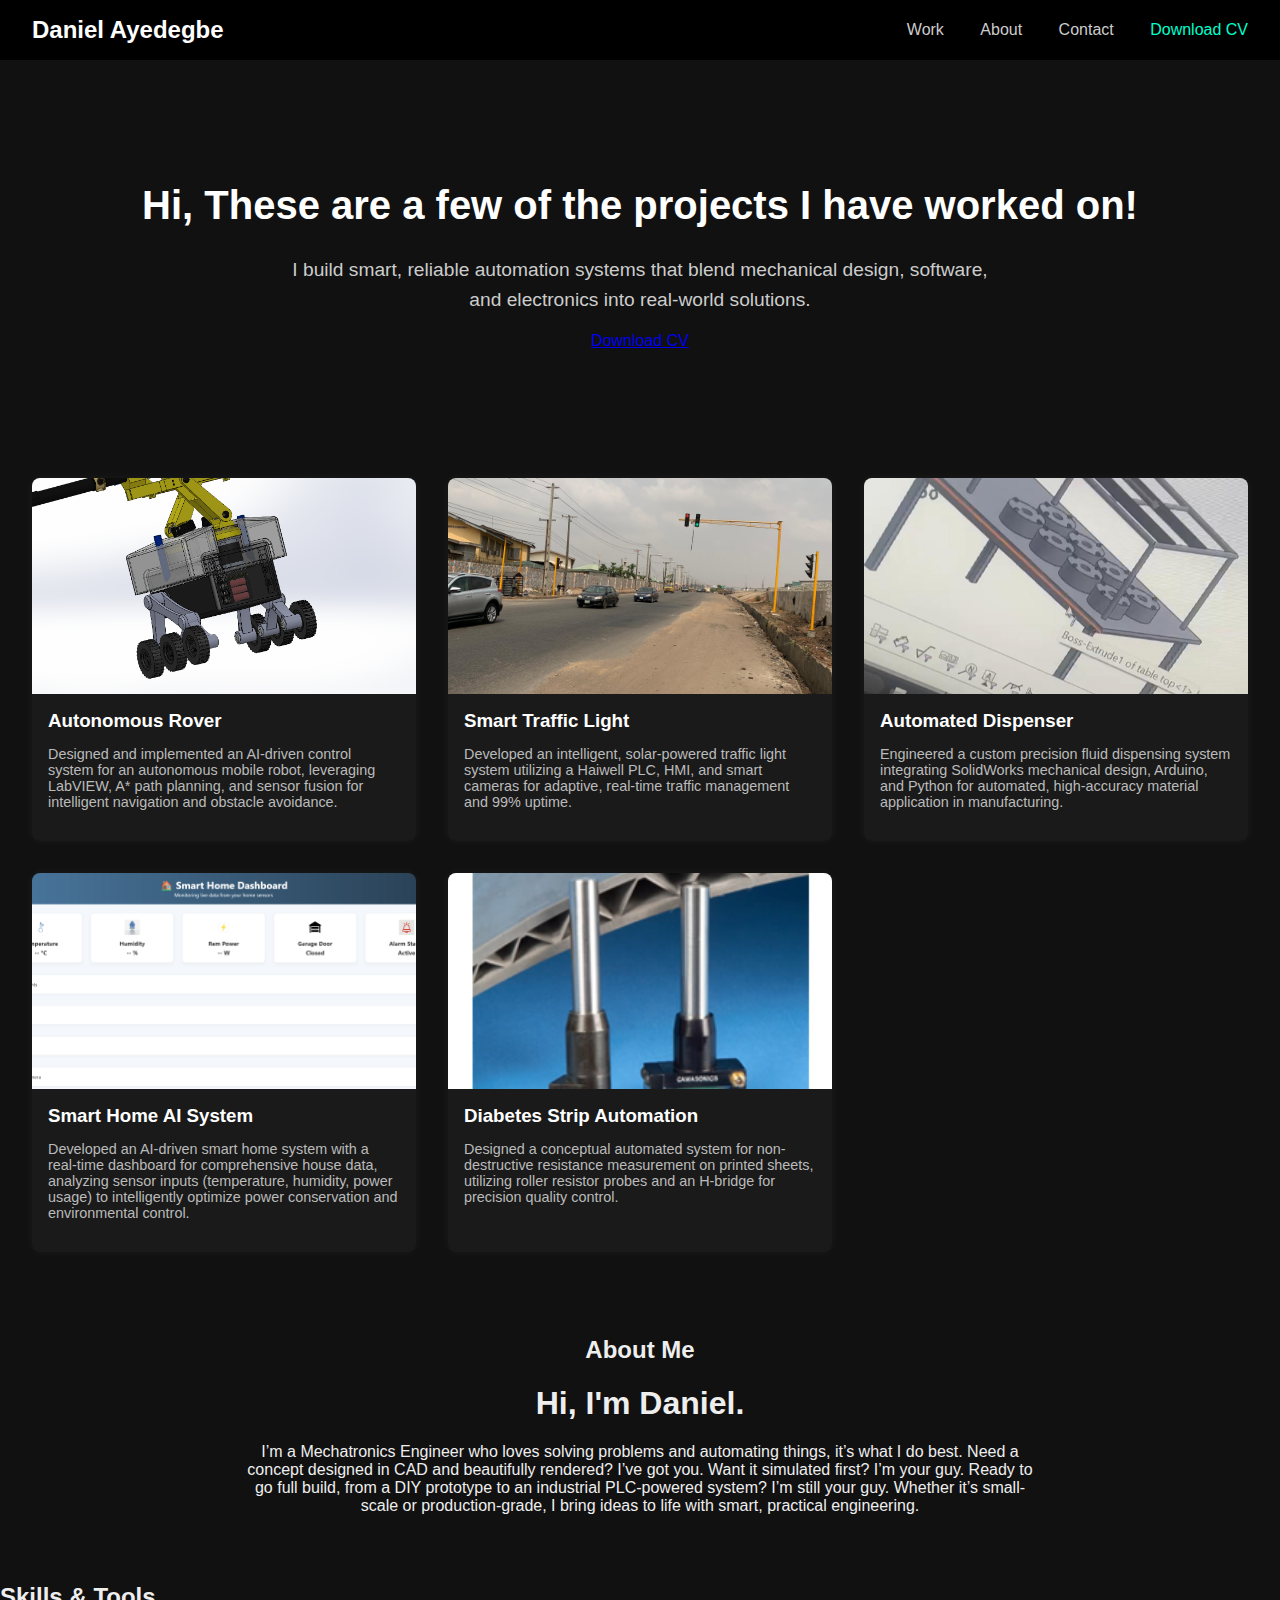
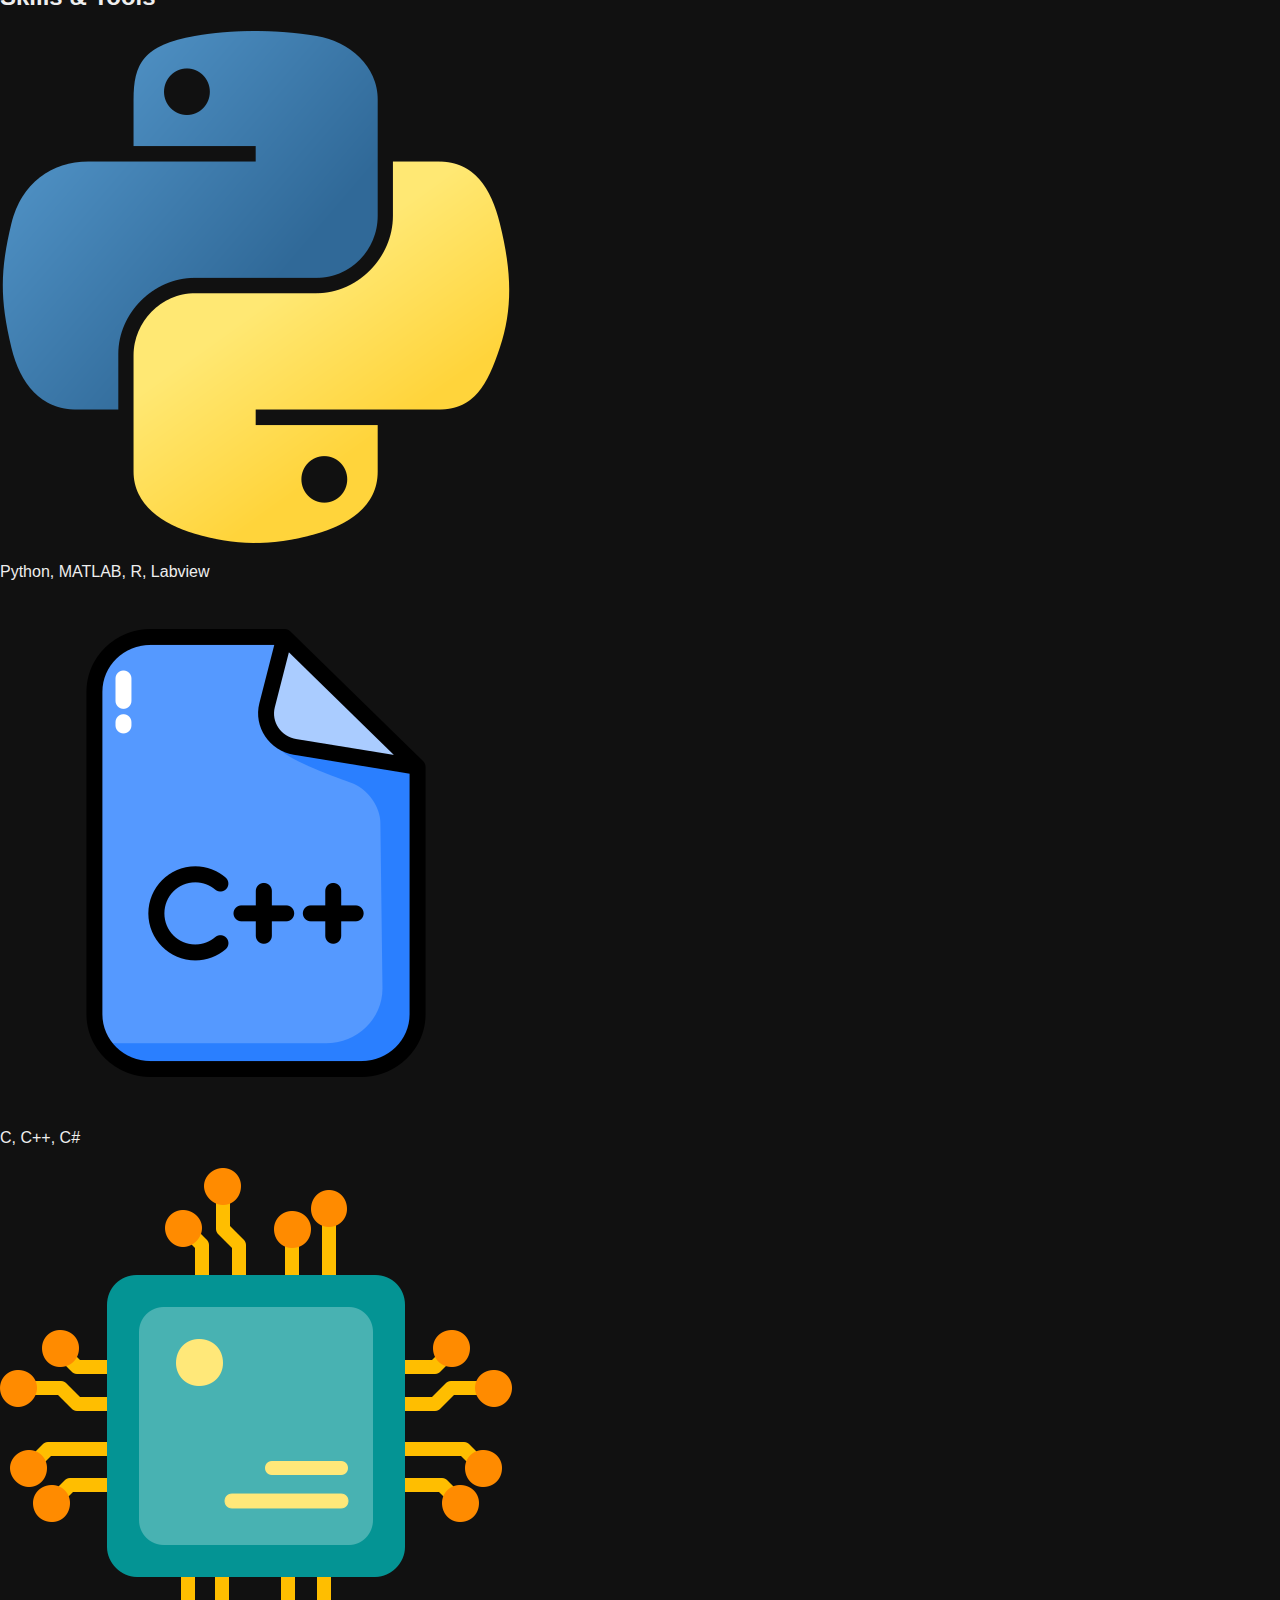
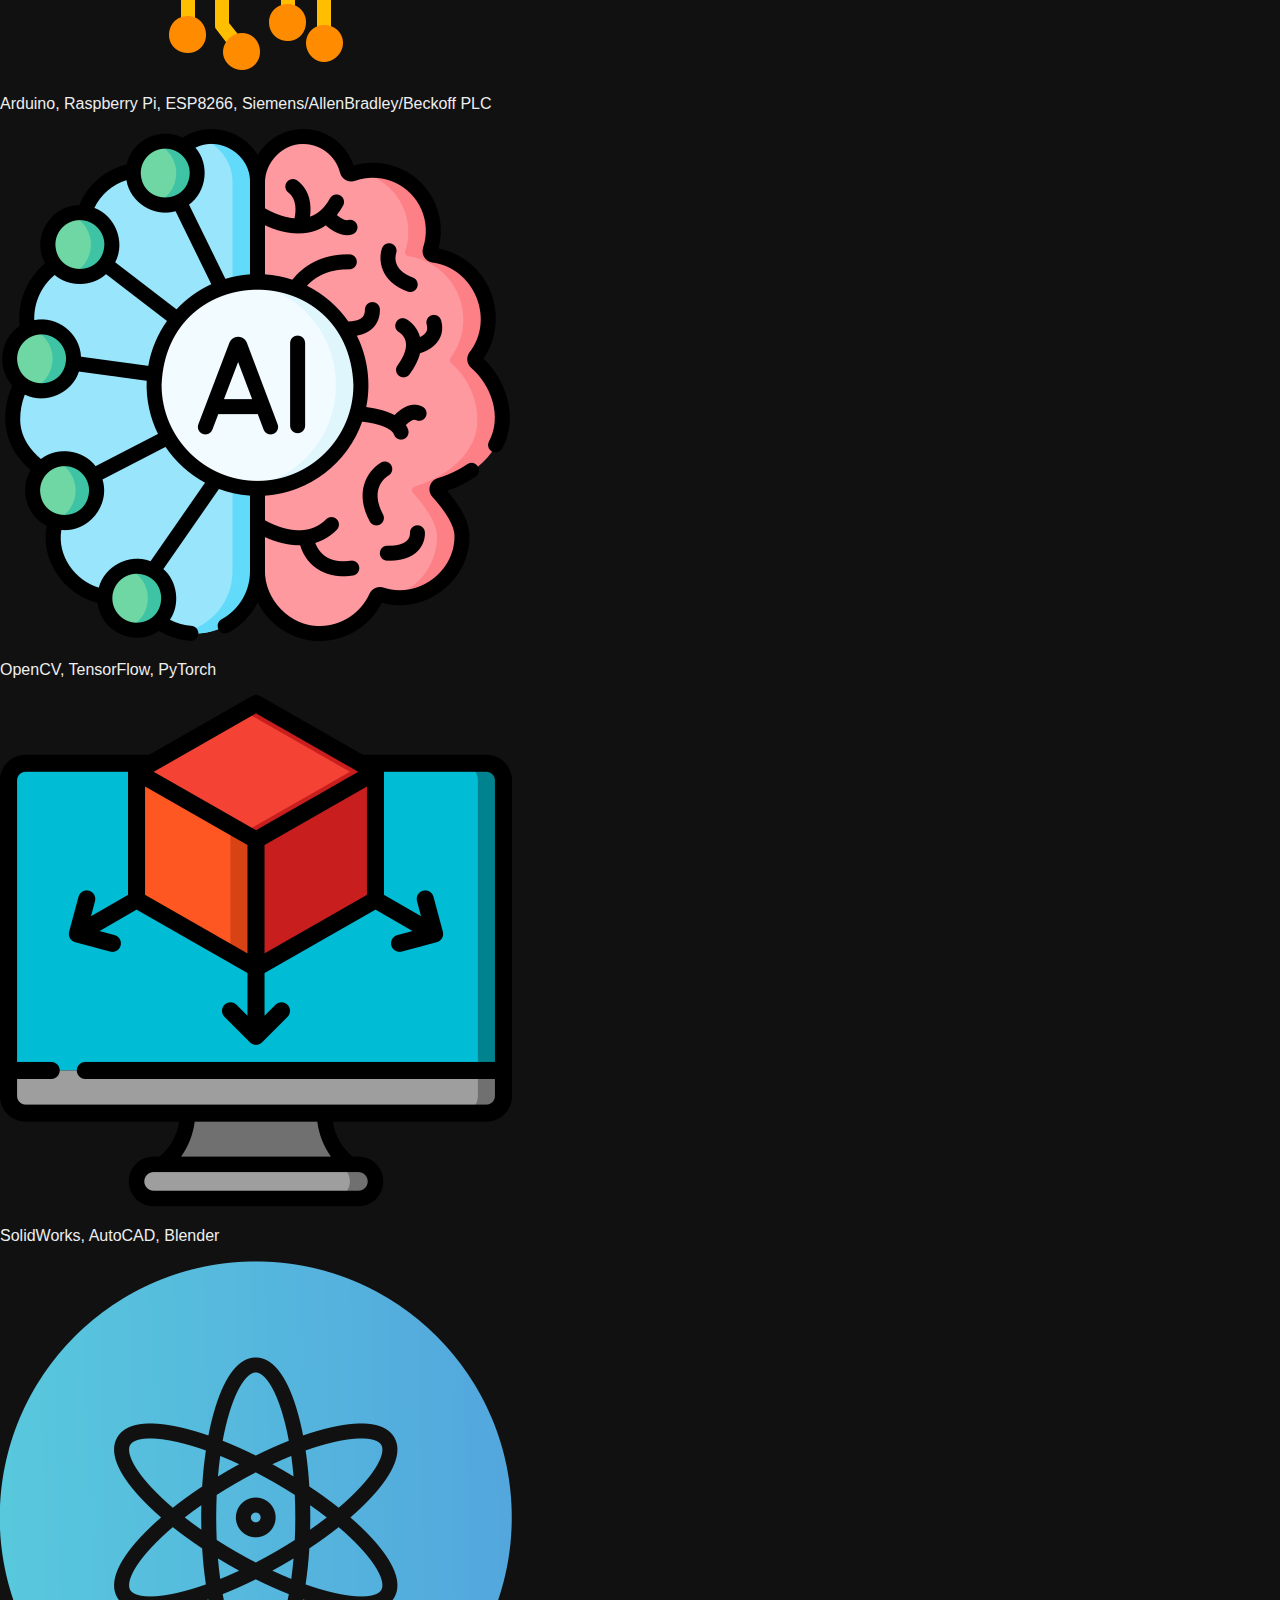
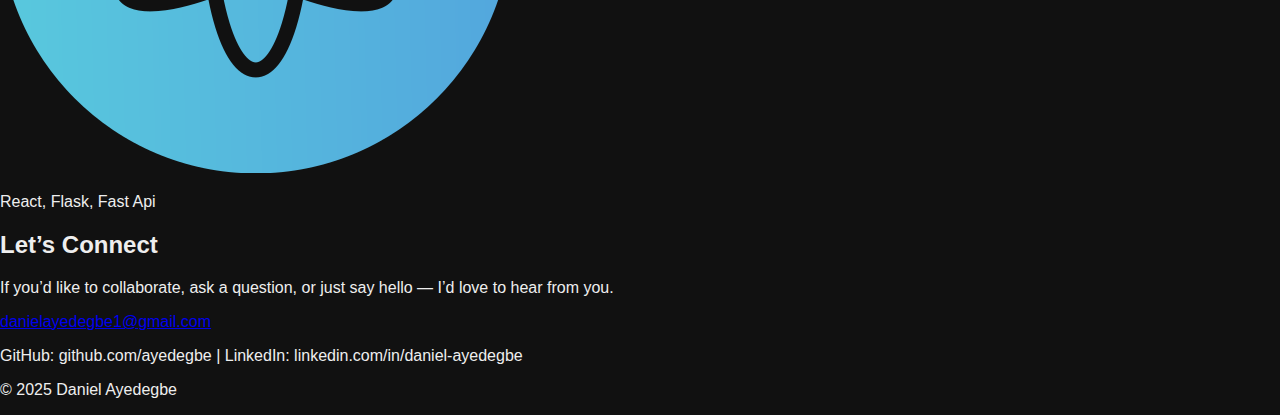
<file: indexxx.html>
<!DOCTYPE html>
<html lang="en">
<head>
  <meta charset="UTF-8" />
  <meta name="viewport" content="width=device-width, initial-scale=1.0"/>
  <title>Daniel Ayedegbe | Portfolio</title>
  <link rel="stylesheet" href="style.css" />
</head>
<body>

<header>
  <h2 class="logo">Daniel Ayedegbe</h2>
  <nav>
    <a href="#work">Work</a>
    <a href="#about">About</a>
    <a href="#contact">Contact</a>
    <a href="https://drive.google.com/file/d/14Db_Tu6IiCirkQp9FCnMZ1tYcPZk0lxu/view?usp=drive_link" download style="color: #00ffcc;">Download CV</a>
  </nav>
</header>

<section class="hero">
  <h1>Hi, These are a few of the projects I have worked on!</h1>
  <p>
    I build smart, reliable automation systems that blend mechanical design, software, and electronics into real-world solutions.
  </p>
  <a href="https://drive.google.com/file/d/14Db_Tu6IiCirkQp9FCnMZ1tYcPZk0lxu/view?usp=drive_link" download class="cv-button">Download CV</a>
</section>

<section id="work" class="projects">

  <div class="project">
    <a href="projects/rover.html">
      <img src="static/Rover cad.png" alt="Autonomous Rover">
    </a>
    <div class="project-details">
      <h3>Autonomous Rover</h3>
      <p> Designed and implemented an AI-driven control system for an autonomous mobile robot, leveraging LabVIEW, A* path planning, and sensor fusion for intelligent navigation and obstacle avoidance.
      </p>

    </div>
  </div>

  <div class="project">
    <a href="projects/traffic.html">
      <img src="static/installed lights.jpeg" alt="Smart Traffic Light">
    </a>
    <div class="project-details">
      <h3>Smart Traffic Light</h3>
      <p>Developed an intelligent, solar-powered traffic light system utilizing a Haiwell PLC, HMI, and smart cameras for adaptive, real-time traffic management and 99% uptime.</p>

    </div>
  </div>

  <div class="project">
    <a href="projects/dispenser.html">
      <img src="static/Dispenser setup.jpeg" alt="Fluid Dispenser">
    </a>
    <div class="project-details">
      <h3>Automated Dispenser</h3>
      <p>Engineered a custom precision fluid dispensing system integrating SolidWorks mechanical design, Arduino, and Python for automated, high-accuracy material application in manufacturing.</p>

    </div>
  </div>

  <div class="project">
    <a href="projects/smart-home.html">
      <img src="static/smarthome dashboard.png" alt="Smart Home Automation">
    </a>
    <div class="project-details">
      <h3>Smart Home AI System</h3>
      <p>Developed an AI-driven smart home system with a real-time dashboard for comprehensive house data, analyzing sensor inputs (temperature, humidity, power usage) to intelligently optimize power conservation and environmental control.</p>

    </div>
  </div>

  <div class="project">
    <a href="projects/teststrip.html">
      <img src="static/roller probes.png" alt="Diabetes Test Strip Automation">
    </a>
    <div class="project-details">
      <h3>Diabetes Strip Automation</h3>
      <p>Designed a conceptual automated system for non-destructive resistance measurement on printed sheets, utilizing roller resistor probes and an H-bridge for precision quality control.</p>
    </div>
  </div>

</section>

<section id="about" class="about">
  <h2>About Me</h2>
  <h1>Hi, I'm Daniel.</h1>
  <p>
    I’m a Mechatronics Engineer who loves solving problems and automating things, it’s what I do best.
    Need a concept designed in CAD and beautifully rendered? I’ve got you.
    Want it simulated first? I’m your guy.
    Ready to go full build, from a DIY prototype to an industrial PLC-powered system? I’m still your guy.
    Whether it’s small-scale or production-grade, I bring ideas to life with smart, practical engineering.
  </p>

</section>

<section id="skills" class="skills-section">
  <h2>Skills & Tools</h2>
  <div class="skills-grid">

    <div class="skill-card">
      <img src="static/icons/python.png" alt="Python Icon">
      <p>Python, MATLAB, R, Labview</p>
    </div>

    <div class="skill-card">
      <img src="static/icons/cpp.png" alt="C++ Icon">
      <p>C, C++, C#</p>
    </div>

    <div class="skill-card">
      <img src="static/icons/cpu.png" alt="Microcontroller Icon">
      <p>Arduino, Raspberry Pi, ESP8266, Siemens/AllenBradley/Beckoff PLC</p>
    </div>

    <div class="skill-card">
      <img src="static/icons/ai.png" alt="AI Icon">
      <p>OpenCV, TensorFlow, PyTorch</p>
    </div>

    <div class="skill-card">
      <img src="static/icons/3d-cube.png" alt="CAD Icon">
      <p>SolidWorks, AutoCAD, Blender</p>
    </div>

    <div class="skill-card">
      <img src="static/icons/sciene.png" alt="Pilot Icon">
      <p>React, Flask, Fast Api</p>
    </div>

  </div>
</section>


<section id="contact" class="contact-section">
  <h2>Let’s Connect</h2>
  <p>If you’d like to collaborate, ask a question, or just say hello — I’d love to hear from you.</p>

  <div class="email-box">
    <a href="mailto:danielayedegbe1@gmail.com">danielayedegbe1@gmail.com</a>
    <p>GitHub: github.com/ayedegbe | LinkedIn: linkedin.com/in/daniel-ayedegbe</p>
    <p>© 2025 Daniel Ayedegbe</p>
  </div>
</section>




</body>
</html>




<!--<!DOCTYPE html>-->
<!--<html lang="en">-->
<!--<head>-->
<!--  <meta charset="UTF-8" />-->
<!--  <meta name="viewport" content="width=device-width, initial-scale=1.0"/>-->
<!--  <title>Daniel Ayedegbe</title>-->
<!--  <link rel="stylesheet" href="style.css" />-->
<!--</head>-->
<!--<body>-->

<!--  <header>-->
<!--    <h2 class="logo">Daniel Ayedegbe</h2>-->
<!--    <nav>-->
<!--      <a href="#work">Work</a>-->
<!--      <a href="#about">About</a>-->
<!--      <a href="#contact">Contact</a>-->
<!--    </nav>-->
<!--  </header>-->

<!--  <section class="hero">-->
<!--    <h1>Hi, I'm Daniel Ayedegbe!</h1>-->
<!--    <p>-->
<!--      I'm Daniel, a Mechatronics Engineer passionate about building intelligent systems that work.-->
<!--      I specialise in integrating hardware and software to solve real-world problems, from-->
<!--      smart automation to complex control solutions.-->
<!--    </p>-->
<!--  </section>-->

<!--  <section id="work" class="projects">-->
<!--    <div class="project">-->
<!--      <img src="static/rover code.jpeg" alt="Automatic Rover">-->
<!--      <div class="project-details">-->
<!--        <h3>Automatic Rover</h3>-->
<!--        <p>2025</p>-->
<!--      </div>-->
<!--    </div>-->
<!--    <div class="project">-->
<!--      <img src="static/installed lights.jpeg" alt="Smart Traffic Light">-->
<!--      <div class="project-details">-->
<!--        <h3>Smart Traffic Light</h3>-->
<!--        <p>2025</p>-->

<!--      </div>-->
<!--    </div>-->
<!--    &lt;!&ndash; Add more project cards as needed &ndash;&gt;-->
<!--  </section>-->

<!--  <section id="about" class="about">-->
<!--    <h2>About Me</h2>-->
<!--    <p>-->
<!--      I'm a dedicated Mechatronics Engineer passionate about building innovative solutions that seamlessly integrate-->
<!--      mechanical systems, electronics, and software. I enjoy solving real-world challenges through smart automation-->
<!--      and intelligent systems design.-->
<!--    </p>-->
<!--  </section>-->

<!--  <footer id="contact">-->
<!--    <p>Contact: danielayedegbe1@gmail.com</p>-->
<!--    <p>GitHub: github.com/ayedegbe | LinkedIn: linkedin.com/in/daniel-ayedegbe</p>-->
<!--    <p>© 2025 Daniel Ayedegbe</p>-->
<!--  </footer>-->

<!--</body>-->
<!--</html>-->



<!--<!DOCTYPE html>-->
<!--<html lang="en">-->
<!--<head>-->
<!--    <meta charset="UTF-8">-->
<!--    <meta name="viewport" content="width=device-width, initial-scale=1.0">-->
<!--    <title>Daniel Ayedegbe | Project Portfolio</title>-->
<!--    <link rel="stylesheet" href="./static/style.css">-->
<!--      <style>-->
<!--        body {-->
<!--            margin: 0;-->
<!--            font-family: 'Segoe UI', sans-serif;-->
<!--            background: #f5f5f5;-->
<!--            color: #333;-->
<!--        }-->
<!--        .project {-->
<!--            padding: 1rem;-->
<!--            margin: 1rem auto;-->
<!--            background: white;-->
<!--            border-radius: 8px;-->
<!--            box-shadow: 0 0 10px rgba(0,0,0,0.1);-->
<!--            max-width: 95%;-->
<!--        }-->
<!--        .project img {-->
<!--            max-width: 800px;-->
<!--            height: 2000px;-->
<!--            display: block;-->
<!--            margin: 1rem auto;-->
<!--            border: 1px solid #ccc;-->
<!--            border-radius: 6px;-->
<!--            object-fit: contain;-->
<!--        }-->
<!--        video {-->
<!--            width: 70%;-->
<!--            max-height: 1600px;-->
<!--            height: auto;-->
<!--            display: block;-->
<!--            margin: 1rem auto;-->
<!--            border-radius: 6px;-->
<!--            object-fit: cover;-->
<!--        }-->
<!--        header, section, footer {-->
<!--            padding: 1rem;-->
<!--            max-width: 95%;-->
<!--            margin: auto;-->
<!--        }-->
<!--        nav {-->
<!--            display: flex;-->
<!--            flex-wrap: wrap;-->
<!--            gap: 1rem;-->
<!--            justify-content: center;-->
<!--            padding: 1rem 0;-->
<!--        }-->
<!--        nav a {-->
<!--            color: #007bff;-->
<!--            text-decoration: none;-->
<!--            font-weight: 500;-->
<!--        }-->
<!--        h1, h2, h3 {-->
<!--            text-align: center;-->
<!--        }-->
<!--        ul {-->
<!--            padding-left: 1.5rem;-->
<!--        }-->
<!--    </style>-->
<!--</head>-->
<!--<body>-->
<!--    <header>-->
<!--        <h1>Daniel Ayedegbe</h1>-->
<!--        <p>Mechatronics & Software Engineer | Automation Specialist</p>-->
<!--        <nav>-->
<!--            <a href="#about">About</a>-->
<!--            <a href="#software-projects">Software Projects</a>-->
<!--            <a href="#mechatronics-projects">Mechatronics Projects</a>-->
<!--            <a href="#experience">Experience</a>-->
<!--            <a href="#contact">Contact</a>-->
<!--        </nav>-->
<!--    </header>-->

<!--    <section id="about">-->
<!--        <h2>About Me</h2>-->
<!--        <p>I'm a dedicated Mechatronics Engineer passionate about building innovative solutions that seamlessly integrate mechanical systems, electronics, and advanced software. My expertise lies in transforming complex operational challenges into efficient, automated realities, directly helping businesses boost productivity, cut costs, and drive innovation.-->
<!--My core strengths encompass mechanical design (SolidWorks), embedded systems development (Arduino, PLC), and the implementation of sophisticated control algorithms (LabVIEW, Python). I specialize in creating intelligent, integrated systems, from designing precision automation tools for manufacturing and developing autonomous navigation systems with AI-driven path planning, to building smart environmental control solutions.-->
<!--I thrive on tackling real-world problems with a comprehensive engineering approach. Whether it's optimizing industrial processes, developing adaptive machinery, or leveraging cutting-edge technologies like AI for autonomous decision-making, my focus is always on delivering robust, high-value solutions tailored precisely to your needs.-->
<!--Let's connect to explore how my mechatronics and automation expertise can bring your next project to life.</p>-->
<!--    </section>-->

<!--    <section id="mechatronics-projects">-->
<!--        <h2>Mechatronics Projects</h2>-->

<!--    <style>-->
<!--      .project video,-->
<!--        .project img {-->
<!--          width: 300px;-->
<!--          height: 300px;-->
<!--          object-fit: cover;-->
<!--          margin: 10px;-->
<!--          border-radius: 8px;-->
<!--          box-shadow: 0 2px 6px rgba(0, 0, 0, 0.1);-->
<!--        }-->

<!--        /* ✅ Properly separated media gallery block */-->
<!--        .media-gallery {-->
<!--          display: flex;-->
<!--          flex-wrap: wrap;-->
<!--          gap: 1rem;-->
<!--          justify-content: center;-->
<!--          align-items: center;-->
<!--        }-->

<!--        .media-gallery img,-->
<!--        .media-gallery video {-->
<!--          width: 300px;-->
<!--          height: 300px;-->
<!--          object-fit: cover;-->
<!--          border-radius: 8px;-->
<!--          box-shadow: 0 2px 6px rgba(0, 0, 0, 0.1);-->
<!--        }-->

<!--    </style>-->



<!--        <div class="project">-->
<!--          <h3>Automated Dispensing System</h3>-->

<!--          <p>This project was a custom-built mechatronics solution developed to solve a common and costly problem in small-scale manufacturing: the inaccurate and time-consuming manual dispensing of fluids.</p>-->

<!--          <h4>The Challenge</h4>-->
<!--          <p>-->
<!--            The client’s existing process relied on human operators to manually measure and dispense a specific fluid, which was prone to human error, led to inconsistent product quality, and resulted in significant material waste. The slow, repetitive task also created a bottleneck in their production line. My objective was to design and build a reliable, cost-effective automated system that could improve accuracy and free up staff for other critical tasks.-->
<!--          </p>-->

<!--          <h4>My Solution & Technical Approach</h4>-->

<!--          <p><strong>Mechanical Design:</strong> Using SolidWorks, I designed a custom enclosure for the system, which was engineered for easy and secure mounting on the production floor. The design included a custom-machined nozzle holder and housed all the components neatly, creating a robust and professional final product.</p>-->

<!--          <p><strong>Hardware Integration:</strong> The system’s core was an Arduino microcontroller which served as the brain. I integrated a precision peristaltic pump for accurate fluid delivery and a flow sensor for real-time volume monitoring, creating a closed-loop control system. A simple LCD and button interface were added for user interaction.</p>-->

<!--          <p><strong>Software & Control:</strong> I wrote the control logic in Arduino C++ and a Nextion HMI. The code handled the user interface, controlled the pump’s speed and duration, and logged dispensing data to ensure consistency.</p>-->

<!--          <h4>The Results & Impact</h4>-->
<!--          <p>-->
<!--            The final automated system delivered repeatable, accurate fluid dispensing, reducing material waste by an estimated 25% and eliminating human error. It significantly reduced task time and allowed the company to reallocate staff to more complex and value-adding roles. This project demonstrated the power of mechatronics to deliver tangible efficiency gains and cost savings for small businesses.-->
<!--          </p>-->

<!--          <h4>Key Skills Demonstrated</h4>-->
<!--          <ul>-->
<!--            <li>Mechanical Design (SolidWorks)</li>-->
<!--            <li>Embedded Systems (Arduino)</li>-->
<!--            <li>Control Systems & Programming (C++)</li>-->
<!--            <li>Hardware-Software Integration</li>-->
<!--            <li>Prototyping & System Testing</li>-->
<!--          </ul>-->

<!--          <p><strong>Tech:</strong> SolidWorks, C++, Arduino, Peristaltic pump, HMI design</p>-->

<!--        <div class="media-gallery">-->
<!--          <img src="static/Dispenser Image.jpeg" alt="Image of dispensing setup or SolidWorks CAD">-->
<!--          <img src="static/Dispenser setup.jpeg" alt="Image of dispensing setup or SolidWorks CAD">-->

<!--          <video controls>-->
<!--            <source src="static/Disp Test.mp4" type="video/mp4">-->
<!--            Your browser does not support the video tag.-->
<!--          </video>-->

<!--          <video controls>-->
<!--            <source src="static/Disp vid.mp4" type="video/mp4">-->
<!--            Your browser does not support the video tag.-->
<!--          </video>-->
<!--        </div>-->
<!--    </div>-->

<!--       <div class="project">-->
<!--          <h3>Autonomous Rover System</h3>-->

<!--          <p>This project focused on the development of an intelligent control system for an autonomous mobile robot, demonstrating expertise in programming, sensor integration, and real-time decision-making.</p>-->

<!--          <h4>The Challenge</h4>-->
<!--          <p>-->
<!--            The objective was to enable a pre-built rover platform to navigate a defined environment autonomously while avoiding obstacles. The key challenge was to develop a robust and reliable control algorithm that could process sensor data in real-time and make intelligent decisions to steer the rover without human intervention.-->
<!--          </p>-->

<!--          <h4>My Solution & Technical Approach</h4>-->

<!--          <p><strong>Sensor Integration:</strong> I integrated an array of sensors, including ultrasonic sensors for object detection and a gyroscope to determine the rover's orientation. This sensor data was the primary input for the control system, providing the rover with a comprehensive understanding of its environment and its own position within it.</p>-->

<!--          <p><strong>Control System Programming:</strong> The core of the system was programmed in LabVIEW. I developed the control algorithms using its graphical programming environment to process the sensor inputs and make real-time decisions. The system utilized an A* path planning algorithm to determine the most efficient route and issued commands to the motor drivers to execute the path while dynamically avoiding obstacles.</p>-->

<!--          <h4>The Results & Impact</h4>-->
<!--          <p>-->
<!--            The final autonomous rover successfully demonstrated its ability to navigate a defined course and dynamically avoid both static and moving obstacles. The system proved that a well-conceived control algorithm, combined with advanced path planning and sensor fusion, could effectively enable a piece of hardware to function autonomously. This project highlights my ability to bridge the gap between hardware and intelligent control.-->
<!--          </p>-->

<!--          <h4>Key Skills Demonstrated</h4>-->
<!--          <ul>-->
<!--            <li>Robotics & Autonomous Navigation</li>-->
<!--            <li>Control Systems & Programming (LabVIEW)</li>-->
<!--            <li>Sensor Fusion & Integration (Ultrasonic, Gyroscope)</li>-->
<!--            <li>A* Path Planning Algorithm</li>-->
<!--            <li>Embedded Systems</li>-->
<!--          </ul>-->

<!--          <p><strong>Tech:</strong> LabVIEW, Arduino, Ultrasonic Sensor, Gyroscope, Coordinate Mapping</p>-->

<!--          <div class="media-gallery">-->
<!--            <img src="static/rover code.jpeg" alt="Autonomous Rover and LabVIEW programming session">-->
<!--            <video controls>-->
<!--              <source src="static/Rover vid.mp4" type="video/mp4">-->
<!--              Your browser does not support the video tag.-->
<!--            </video>-->
<!--          </div>-->
<!--        </div>-->

<!--        <div class="project">-->
<!--          <h3>Smart Traffic Light Control System</h3>-->

<!--          <p>This project demonstrates a comprehensive, real-time control system for a smart traffic light, combining renewable energy, intelligent traffic detection, and robust programming. The system was designed to increase efficiency and reliability while operating autonomously off-grid.</p>-->

<!--          <h4>The Challenge</h4>-->
<!--          <p>-->
<!--            The objective was to move beyond simple, timed traffic lights and create an intelligent control system that could adapt to real-time traffic conditions. A core requirement was for the system to be energy-independent, ensuring maximum uptime without relying on a constant external power supply.-->
<!--          </p>-->

<!--          <h4>My Solution & Technical Approach</h4>-->

<!--          <p><strong>Intelligent Control:</strong> The system's brain was a Haiwell PLC, which was programmed to read inputs from multiple sources and make real-time decisions. The user interface was designed using the Haiwell HMI, providing an intuitive way to monitor and program the system.</p>-->

<!--          <p><strong>Traffic Detection:</strong> I integrated Cloudbox smart cameras to perform real-time traffic detection. The data from these cameras allowed the PLC to dynamically adjust traffic light timings based on actual traffic flow, rather than a fixed schedule.</p>-->

<!--          <p><strong>Renewable Energy System:</strong> To ensure exceptional reliability, I integrated solar panels and batteries, providing a self-sufficient power source. This power management system was engineered for 99% uptime, making the solution ideal for off-grid or remote locations.</p>-->

<!--          <p><strong>Programming Logic:</strong> The system included advanced features such as time-of-day programming, allowing for different traffic patterns during peak and off-peak hours.</p>-->

<!--          <h4>The Results & Impact</h4>-->
<!--          <p>-->
<!--            The final system successfully demonstrated the power of a fully integrated mechatronic's solution. By using smart cameras for traffic detection and time-of-day programming, it was able to significantly improve traffic flow and reduce congestion. The solar-powered design with a battery backup delivered on the critical requirement for 99% uptime, making it a reliable and sustainable solution.-->
<!--          </p>-->

<!--          <h4>Key Skills Demonstrated</h4>-->
<!--          <ul>-->
<!--            <li>PLC Programming & Control Systems</li>-->
<!--            <li>HMI Design & User Interface</li>-->
<!--            <li>Sensor Integration (Smart Cameras)</li>-->
<!--            <li>Renewable Energy Systems (Solar & Battery)</li>-->
<!--            <li>System Architecture & Integration</li>-->
<!--          </ul>-->

<!--          <p><strong>Tech:</strong> HMI, PLC (Ladder Logic), Solar Panels, Smart Cameras, Battery System</p>-->

<!--          <div class="media-gallery">-->
<!--            <img src="static/HMI junction.png" alt="HMI simulation of smart traffic light system">-->
<!--            <img src="static/Traffic Light Panell.jpeg" alt="Installed traffic light control panel with PLC">-->
<!--            <img src="static/installed lights.jpeg" alt="Installed traffic lights in outdoor environment">-->
<!--          </div>-->
<!--        </div>-->

<!--        <div class="project">-->
<!--              <h3>Automation Upgrades for Diabetes Test Strip Manufacturing (Concept & Design)</h3>-->

<!--              <p>This project was a comprehensive design and conceptualization effort focused on identifying opportunities for automation and efficiency improvements within a diabetes test strip manufacturing process. The goal was to propose innovative mechatronic solutions to enhance production throughput, reduce errors, and optimize material handling.</p>-->

<!--              <h4>The Challenge</h4>-->
<!--              <p>-->
<!--                The manufacturing of diabetes test strips involved several manual or semi-automated processes that were prone to human error, limited production speed, and resulted in inconsistencies—particularly in the precision spreading of materials and the quality control of resistance measurements. The challenge was to analyze the existing workflow, pinpoint specific bottlenecks, and design a conceptual automation solution to address them.-->
<!--              </p>-->

<!--              <h4>My Solution & Technical Approach</h4>-->

<!--              <p><strong>Automated Precision Spreading Tool:</strong> I designed an automated tool incorporating a servo motor attachment to precisely control the squeegee placement for highly accurate and consistent material spreading. This module was conceived to eliminate the variability inherent in manual application, ensuring uniform layers on each test strip.</p>-->

<!--              <p><strong>Non-Destructive Resistance Measurement Equipment:</strong> I conceptualized and specified a non-destructive quality control system. This equipment featured roller resistor probes designed to make contact with the test strips without damaging them. These probes were connected to an H-bridge circuit, allowing for precise resistance measurements to be taken efficiently and automatically, integrating seamlessly into the production line.</p>-->

<!--              <p><strong>System Integration (Conceptual):</strong> The design included the conceptual integration of these tools into the existing manufacturing line, outlining how a central control system (e.g., PLC, HMI) would manage their synchronized operation for optimal throughput and quality.</p>-->

<!--              <h4>The Results & Impact (Conceptual)</h4>-->
<!--              <p>-->
<!--                While this project remained in the design and conceptualization phase, the proposed automation upgrades demonstrated a clear path to significantly improving the efficiency and quality of diabetes test strip manufacturing. By automating precision spreading and implementing non-destructive resistance measurement, the design aimed to reduce material waste, minimize rework, and ensure higher product consistency. This project highlights my ability to analyze complex industrial processes, design innovative mechatronic solutions, and provide a robust blueprint for future automation initiatives.-->
<!--              </p>-->

<!--              <h4>Key Skills Demonstrated</h4>-->
<!--              <ul>-->
<!--                <li>Manufacturing Process Analysis</li>-->
<!--                <li>Conceptual System Design & Architecture</li>-->
<!--                <li>Precision Actuation (Servo Motor Control)</li>-->
<!--                <li>Non-Destructive Testing (NDT) Principles</li>-->
<!--                <li>Electrical Circuit Design (H-Bridge)</li>-->
<!--                <li>Automation Strategy & Optimization</li>-->
<!--                <li>Problem Identification & Solution Proposal</li>-->
<!--                <li>Technical Specification & Planning</li>-->
<!--              </ul>-->

<!--              <p><strong>Tech:</strong> Servo Motors, H-Bridge Circuits, Sensors, PLC/HMI Integration (concept), CAD Design</p>-->

<!--              <div class="media-gallery">-->
<!--                <img src="static/sof.png" alt="Strip processing machine or testing interface">-->
<!--                &lt;!&ndash; Add conceptual schematics or CAD images here when available &ndash;&gt;-->
<!--              </div>-->
<!--            </div>-->



<!--        <div class="project">-->
<!--          <h3>Smart Home Automation System with AI Control</h3>-->

<!--          <p>This project is a comprehensive and ongoing effort to build an intelligent home automation system focused on energy conservation and environmental control. It integrates hardware, server-side development, and machine learning to create a proactive and efficient control system.</p>-->

<!--          <h4>The Challenge</h4>-->
<!--          <p>-->
<!--            The objective is to move beyond simple automation and create a system that intelligently manages a home environment. The goal is to conserve power and maintain optimal comfort levels by making decisions based on real-time data, rather than just pre-programmed schedules.-->
<!--          </p>-->

<!--          <h4>My Solution & Technical Approach</h4>-->

<!--          <p><strong>Hardware Layer:</strong> The system's foundation is built on an Arduino controller which is responsible for gathering real-time data from various sensors. These sensors monitor key environmental metrics such as temperature, humidity, time of day, and power usage.</p>-->

<!--          <p><strong>Data & Server Layer:</strong> The Arduino communicates with a central server, which acts as a data hub. The server stores all the sensor readings and provides a platform for the system's control logic.</p>-->

<!--          <p><strong>The AI Component:</strong> This is the most advanced part of the project. A custom-built AI model is being developed to analyze the historical and real-time power usage data. Based on these insights, the model makes autonomous control decisions—such as adjusting temperature set points or managing device power—to maximize efficiency and achieve a desired outcome.</p>-->

<!--          <h4>Current Status & Impact</h4>-->
<!--          <p>-->
<!--            This project has a functional prototype that successfully gathers data and communicates with the server. The AI model is currently being trained to take control decisions based on power usage data. The final system will demonstrate the power of intelligent automation to significantly reduce energy costs and create a more comfortable, responsive living environment.-->
<!--          </p>-->

<!--          <h4>Key Skills Demonstrated</h4>-->
<!--          <ul>-->
<!--            <li>Hardware Prototyping (Arduino)</li>-->
<!--            <li>Embedded Systems</li>-->
<!--            <li>Server-Side Development</li>-->
<!--            <li>AI & Machine Learning</li>-->
<!--            <li>Data Analysis & Systems Integration</li>-->
<!--          </ul>-->

<!--          <p><strong>Tech:</strong> Arduino, Sensors, Flask, Python, AI/ML, Real-Time Monitoring</p>-->

<!--          <div class="media-gallery">-->
<!--            <img src="static/smarthome dashboard.png" alt="Smart Home Automation Dashboard UI">-->
<!--          </div>-->
<!--        </div>-->
<!--        </section>-->
<!--&lt;!&ndash;    <section id="software-projects">&ndash;&gt;-->
<!--&lt;!&ndash;        <h2>Software Projects</h2>&ndash;&gt;-->
<!--&lt;!&ndash;        <div class="project">&ndash;&gt;-->
<!--&lt;!&ndash;            <h3>Loan Management System</h3>&ndash;&gt;-->
<!--&lt;!&ndash;            <p>Backend tool for managing loans, sending automated email reminders, and exporting data via CSV and Google Sheets. Includes secure login, payment recording, and due-date tracking features.</p>&ndash;&gt;-->
<!--&lt;!&ndash;            <p><strong>Tech:</strong> Python, Flask, PostgreSQL, Flask-Mail, SMTP </p>&ndash;&gt;-->
<!--&lt;!&ndash;            <img src="static/Dashboard 2.png" alt="Loan Management System Dashboard - Clients and Loans Overview">&ndash;&gt;-->
<!--&lt;!&ndash;            <img src="static/Login page.png" alt="Loan Tracker Worker Login Screen">&ndash;&gt;-->
<!--&lt;!&ndash;            <img src="static/Dashboard.png" alt="Loan Tracker Worker Login Screen">&ndash;&gt;-->
<!--&lt;!&ndash;        </div>&ndash;&gt;-->

<!--&lt;!&ndash;        <div class="project">&ndash;&gt;-->
<!--&lt;!&ndash;            <h3>Inventory Management API</h3>&ndash;&gt;-->
<!--&lt;!&ndash;            <p>RESTful API for maintaining inventory, with CRUD operations, Swagger documentation, and secure access control. Designed for scalable warehouse environments.</p>&ndash;&gt;-->
<!--&lt;!&ndash;            <p><strong>Tech:</strong> Flask, PostgreSQL, Docker, CI/CD</p>&ndash;&gt;-->
<!--&lt;!&ndash;            <img src="static/sof.png" alt="Inventory API Swagger documentation mockup">&ndash;&gt;-->
<!--&lt;!&ndash;        </div>&ndash;&gt;-->

<!--&lt;!&ndash;        <div class="project">&ndash;&gt;-->
<!--&lt;!&ndash;            <h3>Expense Tracker (Full-Stack)</h3>&ndash;&gt;-->
<!--&lt;!&ndash;            <p>Secure web application for tracking and categorizing personal expenses with user authentication and data visualisation features.</p>&ndash;&gt;-->
<!--&lt;!&ndash;            <p><strong>Tech:</strong> Flask, JavaScript, CSS, Chart.js</p>&ndash;&gt;-->
<!--&lt;!&ndash;            <img src="static/sof.png" alt="Expense Tracker Dashboard with category-wise charts">&ndash;&gt;-->
<!--&lt;!&ndash;        </div>&ndash;&gt;-->
<!--&lt;!&ndash;    </section>&ndash;&gt;-->

<!--    <section id="experience">-->
<!--   <h2>-->
<!--    Experience-->
<!--   </h2>-->
<!--   <ul>-->
<!--    <li>-->
<!--     <strong>-->
<!--      Sava Technologies – Automation Engineer (London, UK) –-->
<!--     </strong>-->
<!--     Built Python tools for analysing 10k+ real-time sensor data points per test run, improving fault detection by 25%. Developed embedded control logic and data pipelines for a microlitre-precision dispensing system deployed in ISO-8 conditions. Optimised hardware iterations using SolidWorks and FDM 3D printing.-->
<!--    </li>-->
<!--    <li>-->
<!--     <strong>-->
<!--      Hoglet – Software Engineer / Co-Founder (Ibadan, Nigeria) –-->
<!--     </strong>-->
<!--     Led development of a Flask-based MVP that helped 500+ users convert plastic waste into redeemable credits. Built and maintained a secure backend and payment system, processing 1,000+ transactions during pilot deployment.-->
<!--    </li>-->
<!--    <li>-->
<!--     <strong>-->
<!--      British American Tobacco – Maintenance Engineer (Ibadan, Nigeria) –-->
<!--     </strong>-->
<!--     Digitised 200+ machine parts, improving maintenance accuracy and reducing unplanned downtime by 12%. Applied SAP PM and Lean tools to optimise preventive maintenance workflows; reduced out-of-order incidents by 80%.-->
<!--    </li>-->
<!--    <li>-->
<!--     <strong>-->
<!--      Automation Engineering Academy – Automation Engineer (Lagos, Nigeria) –-->
<!--     </strong>-->
<!--     Designed and deployed 4 PLC-powered solar traffic systems, achieving &gt;99% uptime in unstable grid areas. Delivered 5+ training sessions and reduced ongoing support needs by 50%.-->
<!--    </li>-->
<!--   </ul>-->
<!--  </section>-->
<!--     <section id="education">-->
<!--   <h2>-->
<!--    Education-->
<!--   </h2>-->
<!--   <ul>-->
<!--    <li>-->
<!--     <strong>-->
<!--      MSc – Mechatronics Engineering and Automation –-->
<!--     </strong>-->
<!--     University of Strathclyde, UK (2023 – 2024). Dissertation: Smart energy forecasting using ARIMA and Fuzzy Logic. Focus: Embedded software, intelligent systems, data-driven automation.-->
<!--    </li>-->
<!--    <li>-->
<!--     <strong>-->
<!--      B.Eng. – Mechatronics Engineering –-->
<!--     </strong>-->
<!--     Afe Babalola University, Nigeria (2016 – 2020). Final Project: Designed a digital range-measuring and level-sensing system. Tools: Visual Basic, MATLAB, C, FluidSIM.-->
<!--    </li>-->
<!--   </ul>-->
<!--  </section>-->

<!--    <section id="contact">-->
<!--        <h2>Contact</h2>-->
<!--        <p>Email: danielayedegbe1@gmail.com</p>-->
<!--        <p>GitHub: github.com/ayedegbe</p>-->
<!--        <p>LinkedIn: linkedin.com/in/daniel-ayedegbe</p>-->
<!--    </section>-->

<!--    <footer>-->
<!--        <p>© 2025 Daniel Ayedegbe</p>-->
<!--    </footer>-->
<!--</body>-->
<!--</html>-->
</file>
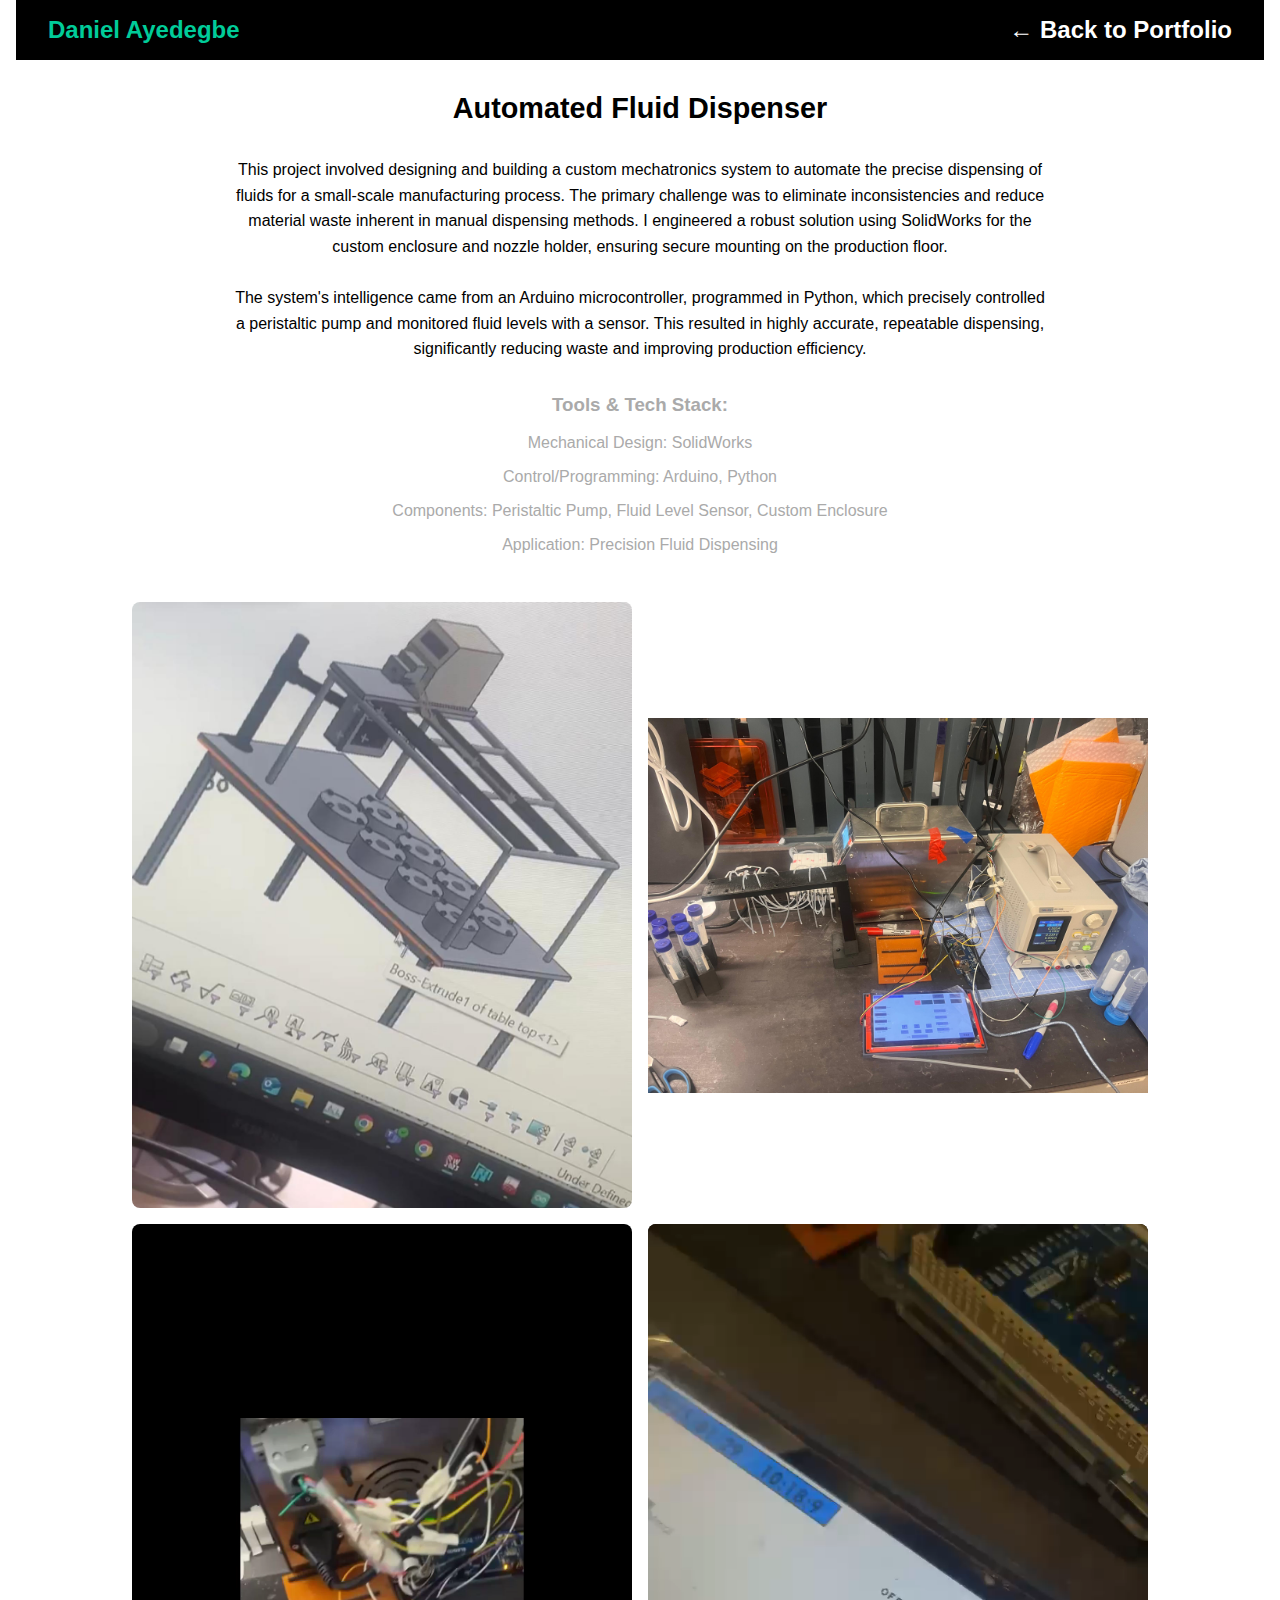
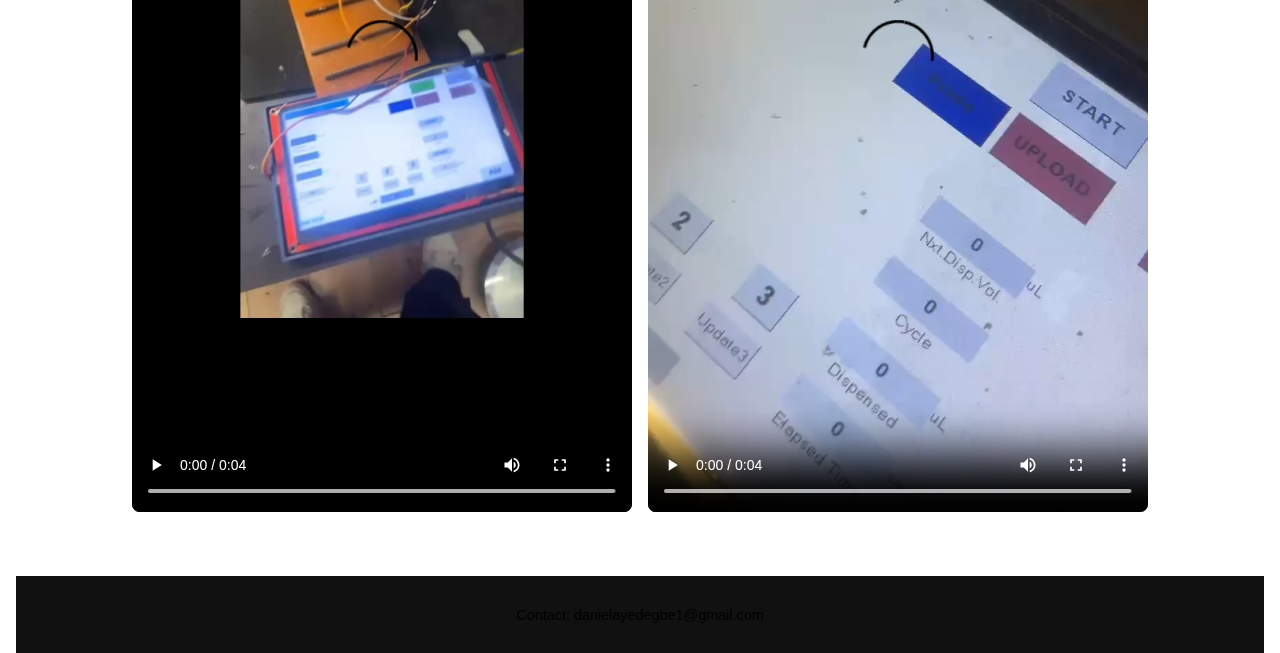
<file: projects/dispenser.html>
<!DOCTYPE html>
<html lang="en">
<head>
  <meta charset="UTF-8" />
  <meta name="viewport" content="width=device-width, initial-scale=1.0"/>
  <title>Fluid Dispenser | Daniel Ayedegbe</title>
  <link rel="stylesheet" href="../static/style.css" />
  <style>
    .centered-text {
      text-align: center;
      max-width: 850px;
      margin: 2rem auto;
      padding: 0 1rem;
      line-height: 1.6;
      color: black;
    }

    .section-title {
      text-align: center;
      color: black;
      font-size: 1.8rem;
      margin-top: 2rem;
    }

    .tech-stack {
      text-align: center;
      margin-top: 2rem;
      color: #black;
    }

    .project-media {
      display: flex;
      flex-wrap: wrap;
      justify-content: center;
      gap: 1rem;
      padding: 2rem;
    }

    .project-media img,
    .project-media video {
      width: 100%;
      max-width: 500px;
      border-radius: 8px;
      box-shadow: 0 0 10px rgba(255,255,255,0.05);
    }

    video {
      background: #000;
    }
     footer {
      background-color: #111;
      color: black;
      text-align: center;
      padding: 1rem 0;
      position: relative;
      bottom: 0;
      width: 100%;
      margin-top: 2rem;
    }
  </style>
</head>
<body>

<header>
  <h2 class="logo" style="margin: 0; color: #00cc99;">Daniel Ayedegbe</h2>
  <h2 class="logo"><a href="../index.html" style="color:white; text-decoration:none;">← Back to Portfolio</a></h2>
</header>

<h1 class="section-title">Automated Fluid Dispenser</h1>

<div class="centered-text">
  This project involved designing and building a custom mechatronics system to automate the precise dispensing of fluids for a small-scale manufacturing process. The primary challenge was to eliminate inconsistencies and reduce material waste inherent in manual dispensing methods. I engineered a robust solution using SolidWorks for the custom enclosure and nozzle holder, ensuring secure mounting on the production floor.

  <br><br>
  The system's intelligence came from an Arduino microcontroller, programmed in Python, which precisely controlled a peristaltic pump and monitored fluid levels with a sensor. This resulted in highly accurate, repeatable dispensing, significantly reducing waste and improving production efficiency.
</div>

<div class="tech-stack">
  <h3>Tools & Tech Stack:</h3>
  <p>Mechanical Design: SolidWorks</p>
  <p>Control/Programming: Arduino, Python</p>
  <p>Components: Peristaltic Pump, Fluid Level Sensor, Custom Enclosure</p>
  <p>Application: Precision Fluid Dispensing</p>
</div>

<div class="project-media">
  <img src="../static/Dispenser setup.jpeg" alt="Dispenser CAD Image">
  <img src="../static/Dispenser Image.jpeg" alt="Arduino Setup Image">

  <video controls>
    <source src="../static/Disp Test.mp4" type="video/mp4" />
    Your browser does not support the video tag.
  </video>

  <video controls>
    <source src="../static/Disp vid.mp4" type="video/mp4" />
    Your browser does not support the video tag.
  </video>
</div>

<footer>
  <p>Contact: danielayedegbe1@gmail.com</p>
</footer>

</body>
</html>
</file>
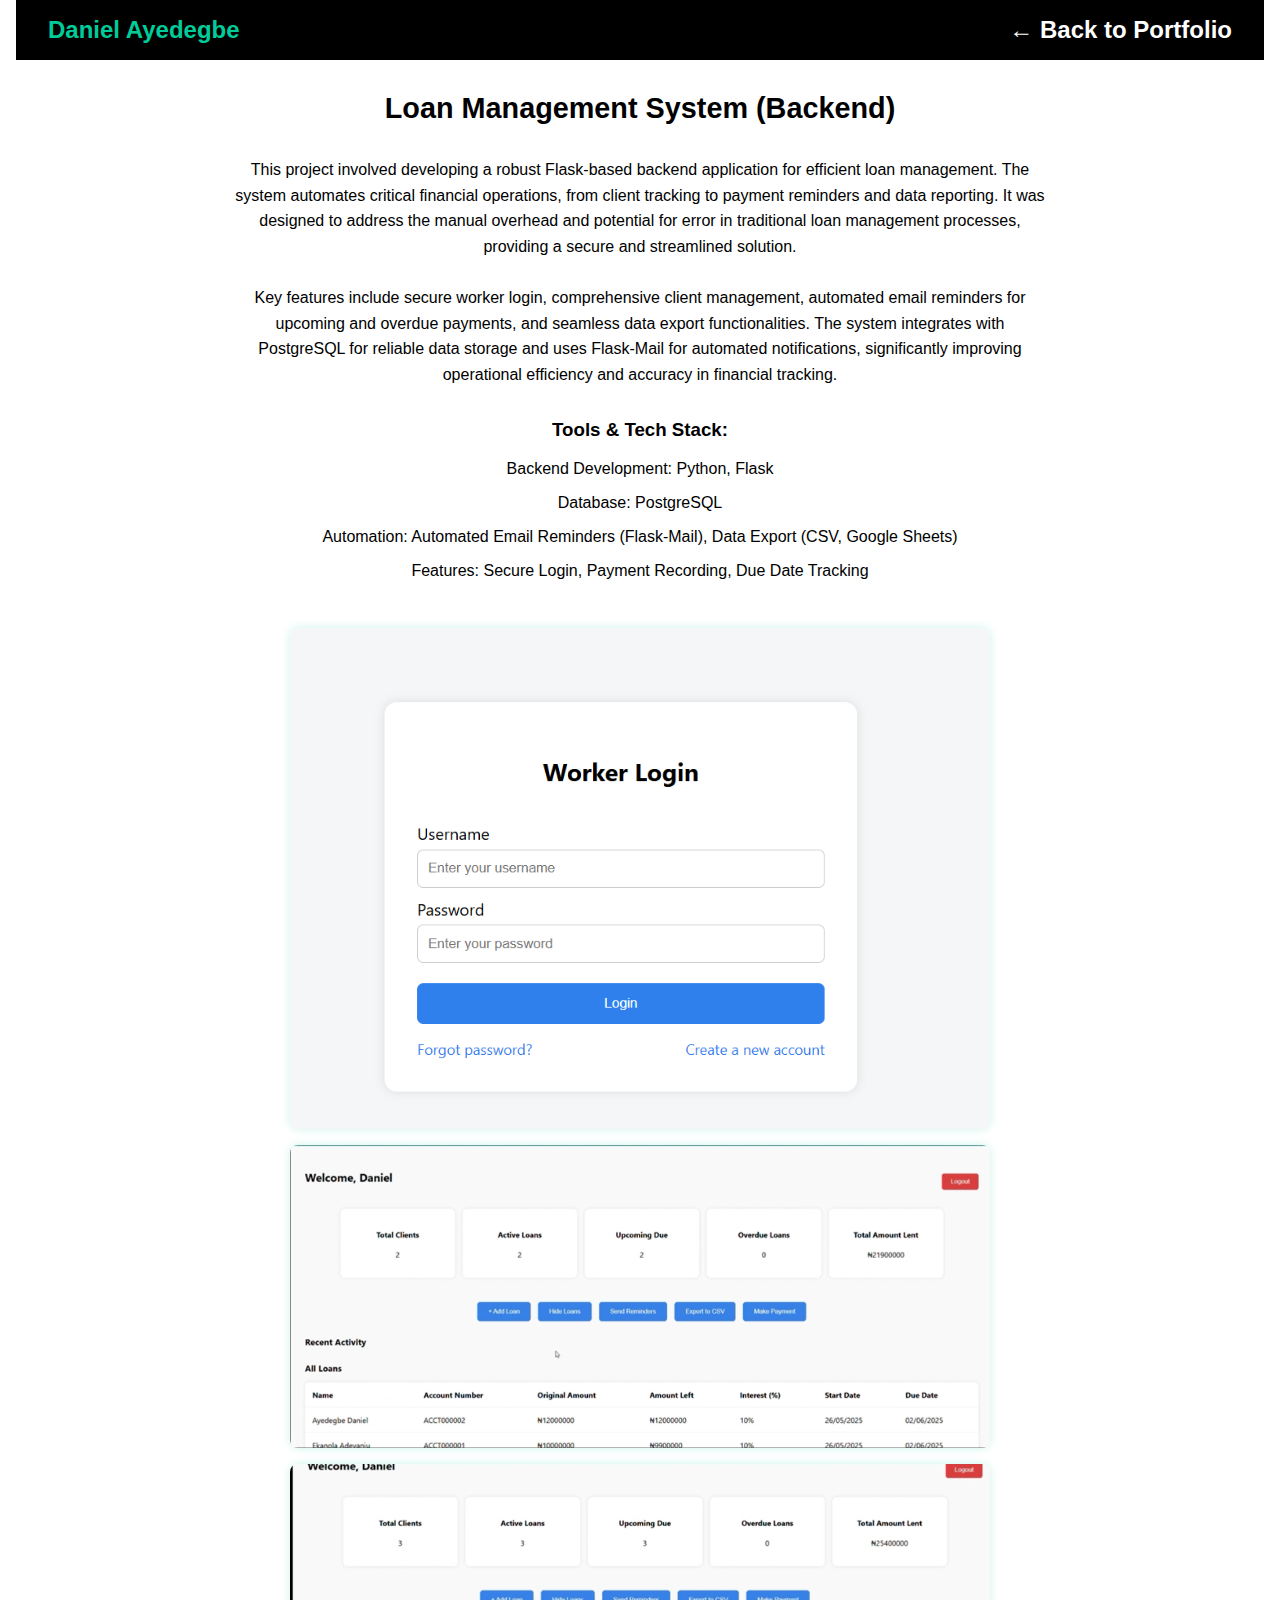
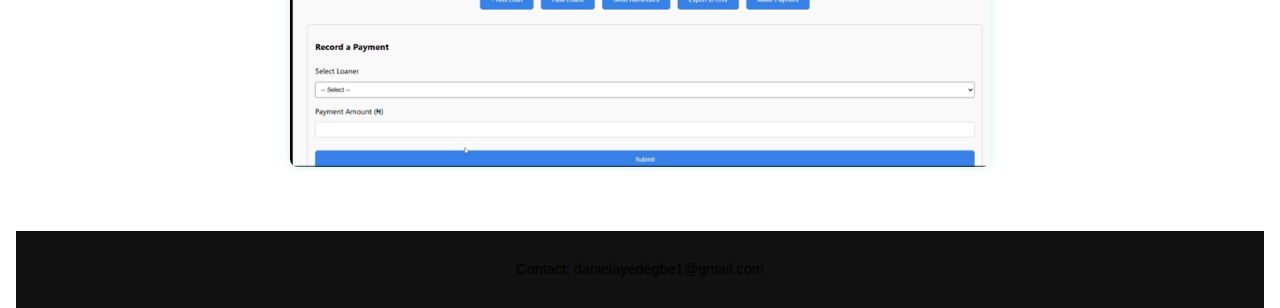
<file: projects/loan.html>
<!DOCTYPE html>
<html lang="en">
<head>
  <meta charset="UTF-8" />
  <meta name="viewport" content="width=device-width, initial-scale=1.0"/>
  <title>Loan Management System | Daniel Ayedegbe</title>
  <link rel="stylesheet" href="../static/style.css" />
  <style>
    .centered-text {
      text-align: center;
      max-width: 850px;
      margin: 2rem auto;
      padding: 0 1rem;
      line-height: 1.6;
      color: black;
    }

    .section-title {
      text-align: center;
      color: black;
      font-size: 1.8rem;
      margin-top: 2rem;
    }

    .tech-stack {
      text-align: center;
      margin-top: 2rem;
      color: black;
    }

    .project-media {
      display: flex;
      flex-wrap: wrap;
      justify-content: center;
      gap: 1rem;
      padding: 2rem;
    }

    .project-media img {
      width: 100%;
      max-width: 700px; /* Adjusted for better scaling */
      border-radius: 8px;
      box-shadow: 0 0 10px rgba(0, 204, 153, 0.2);
      height: auto; /* Maintain aspect ratio */
      object-fit: contain; /* Ensure image fits within bounds without cropping */
    }
    footer {
      background-color: #111;
      color: black;
      text-align: center;
      padding: 1rem 0;
      position: relative;
      bottom: 0;
      width: 100%;
      margin-top: 2rem;
    }
  </style>
</head>
<body>

<header style="background-color: #000; padding: 1rem 2rem; display: flex; justify-content: space-between; align-items: center; position: sticky; top: 0; z-index: 1000;">

  <h2 class="logo" style="margin: 0; color: #00cc99;">Daniel Ayedegbe</h2>
  <h2 style="margin: 0;"><a href="../index.html" style="color:white; text-decoration:none;">← Back to Portfolio</a></h2>
</header>

<h1 class="section-title">Loan Management System (Backend)</h1>

<div class="centered-text">
  This project involved developing a robust Flask-based backend application for efficient loan management. The system automates critical financial operations, from client tracking to payment reminders and data reporting. It was designed to address the manual overhead and potential for error in traditional loan management processes, providing a secure and streamlined solution.

  <br><br>
  Key features include secure worker login, comprehensive client management, automated email reminders for upcoming and overdue payments, and seamless data export functionalities. The system integrates with PostgreSQL for reliable data storage and uses Flask-Mail for automated notifications, significantly improving operational efficiency and accuracy in financial tracking.
</div>

<div class="tech-stack">
  <h3>Tools & Tech Stack:</h3>
  <p>Backend Development: Python, Flask</p>
  <p>Database: PostgreSQL</p>
  <p>Automation: Automated Email Reminders (Flask-Mail), Data Export (CSV, Google Sheets)</p>
  <p>Features: Secure Login, Payment Recording, Due Date Tracking</p>
</div>

<div class="project-media">
  <img src="../static/Login page.png" alt="Login Page UI for Loan App">
  <img src="../static/Dashboard.png" alt="Loan App Dashboard Overview">
  <img src="../static/Dashboard 2.png" alt="Loan App Payment Recording UI">
</div>

<footer>
  <p>Contact: danielayedegbe1@gmail.com</p>
</footer>

</body>
</html>
</file>
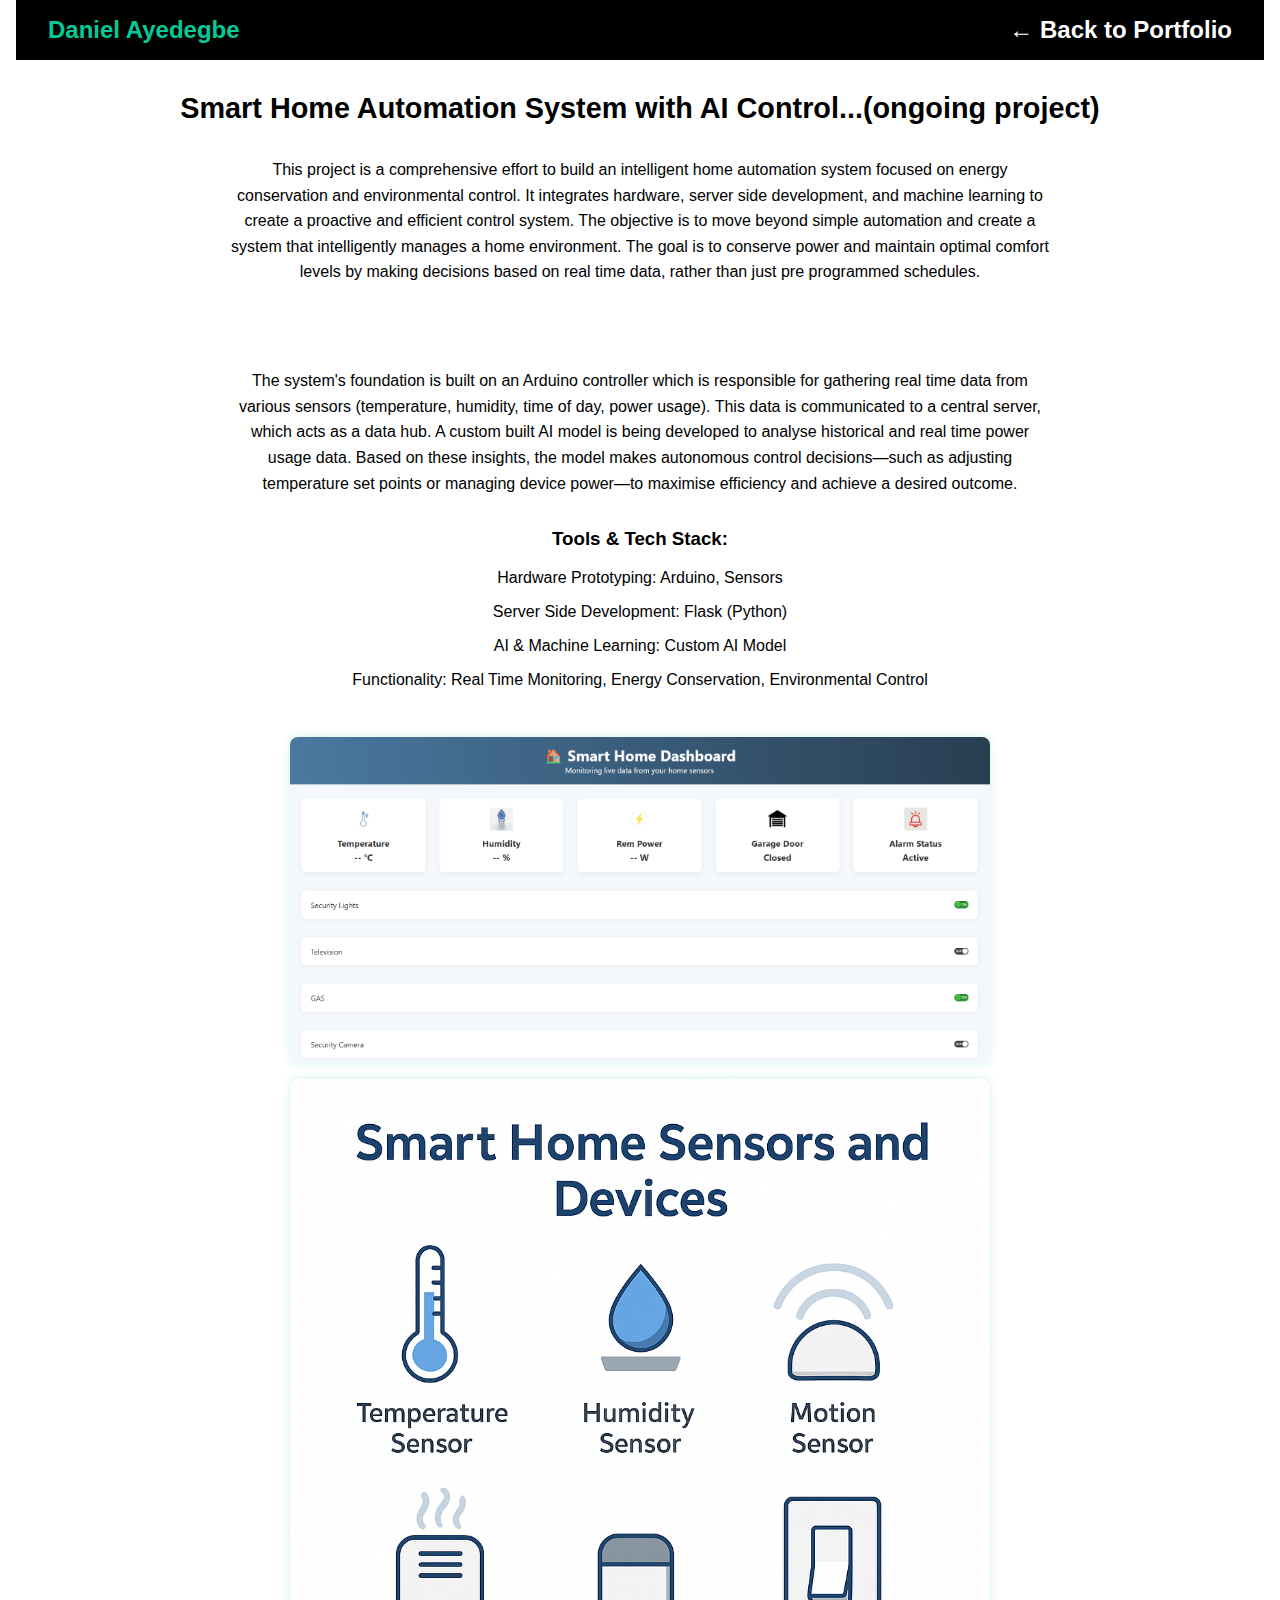
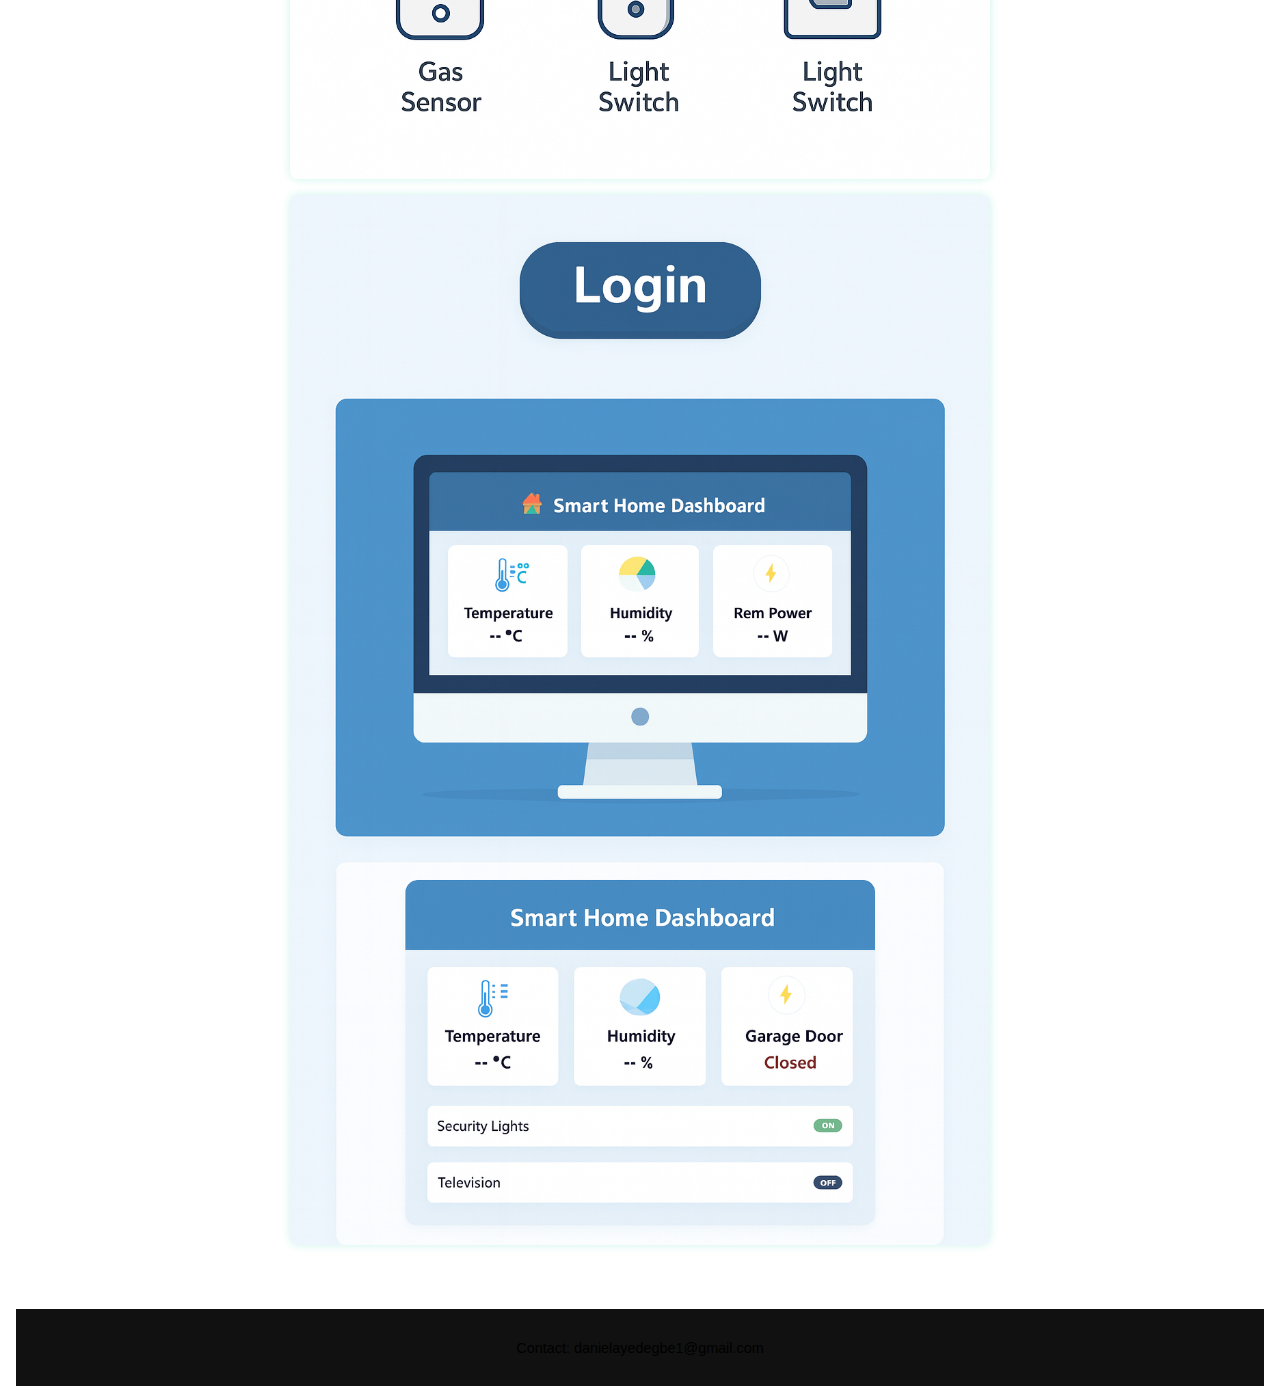
<file: projects/smart-home.html>
<!DOCTYPE html>
<html lang="en">
<head>
  <meta charset="UTF-8" />
  <meta name="viewport" content="width=device-width, initial-scale=1.0"/>
  <title>Smart Home Automation | Daniel Ayedegbe</title>
  <link rel="stylesheet" href="../static/style.css" />
  <style>
    .centered-text {
      text-align: center;
      max-width: 850px;
      margin: 2rem auto;
      padding: 0 1rem;
      line-height: 1.6;
      color: black;
    }

    .section-title {
      text-align: center;
      color: black;
      font-size: 1.8rem;
      margin-top: 2rem;
    }

    .tech-stack {
      text-align: center;
      margin-top: 2rem;
      color: black;
    }

    .project-media {
      display: flex;
      flex-wrap: wrap;
      justify-content: center;
      gap: 1rem;
      padding: 2rem;
    }

    .project-media img {
      width: 100%;
      max-width: 700px; /* Adjusted for better scaling */
      border-radius: 8px;
      box-shadow: 0 0 10px rgba(0, 204, 153, 0.2);
      height: auto; /* Maintain aspect ratio */
      object-fit: contain; /* Ensure image fits within bounds without cropping */
    }
    footer {
      background-color: #111;
      color: black;
      text-align: center;
      padding: 1rem 0;
      position: relative;
      bottom: 0;
      width: 100%;
      margin-top: 2rem;
    }
  </style>
</head>
<body>

<header style="background-color: #000; padding: 1rem 2rem; display: flex; justify-content: space-between; align-items: center; position: sticky; top: 0; z-index: 1000;">
  <h2 class="logo" style="margin: 0; color: #00cc99;">Daniel Ayedegbe</h2>
  <h2 style="margin: 0;"><a href="../index.html" style="color:white; text-decoration:none;">← Back to Portfolio</a></h2>
</header>

<h1 class="section-title">Smart Home Automation System with AI Control...(ongoing project)</h1>

<div class="centered-text">
  <p>This project is a comprehensive effort to build an intelligent home automation system focused on energy conservation and environmental control. It integrates hardware, server side development, and machine learning to create a proactive and efficient control system. The objective is to move beyond simple automation and create a system that intelligently manages a home environment. The goal is to conserve power and maintain optimal comfort levels by making decisions based on real time data, rather than just pre programmed schedules.</p>

  <br><br>
  <p>The system's foundation is built on an Arduino controller which is responsible for gathering real time data from various sensors (temperature, humidity, time of day, power usage). This data is communicated to a central server, which acts as a data hub. A custom built AI model is being developed to analyse historical and real time power usage data. Based on these insights, the model makes autonomous control decisions—such as adjusting temperature set points or managing device power—to maximise efficiency and achieve a desired outcome.</p>
</div>

<div class="tech-stack">
  <h3>Tools & Tech Stack:</h3>
  <p>Hardware Prototyping: Arduino, Sensors</p>
  <p>Server Side Development: Flask (Python)</p>
  <p>AI & Machine Learning: Custom AI Model</p>
  <p>Functionality: Real Time Monitoring, Energy Conservation, Environmental Control</p>
</div>

<div class="project-media">
  <img src="../static/smarthome dashboard.png" alt="Smart Home Automation Dashboard UI">
  <img src="../static/smarthome_sensors.png" alt="Smart Home Sensors in Action">
<!--  <img src="../static/smarthome_actuators.png" alt="Smart Home Actuators and Devices">-->
  <img src="../static/smarthome_ecosystem.png" alt="Conceptual Smart Home Ecosystem Diagram">
</div>

<footer>
  <p>Contact: danielayedegbe1@gmail.com</p>
</footer>

</body>
</html>
</file>
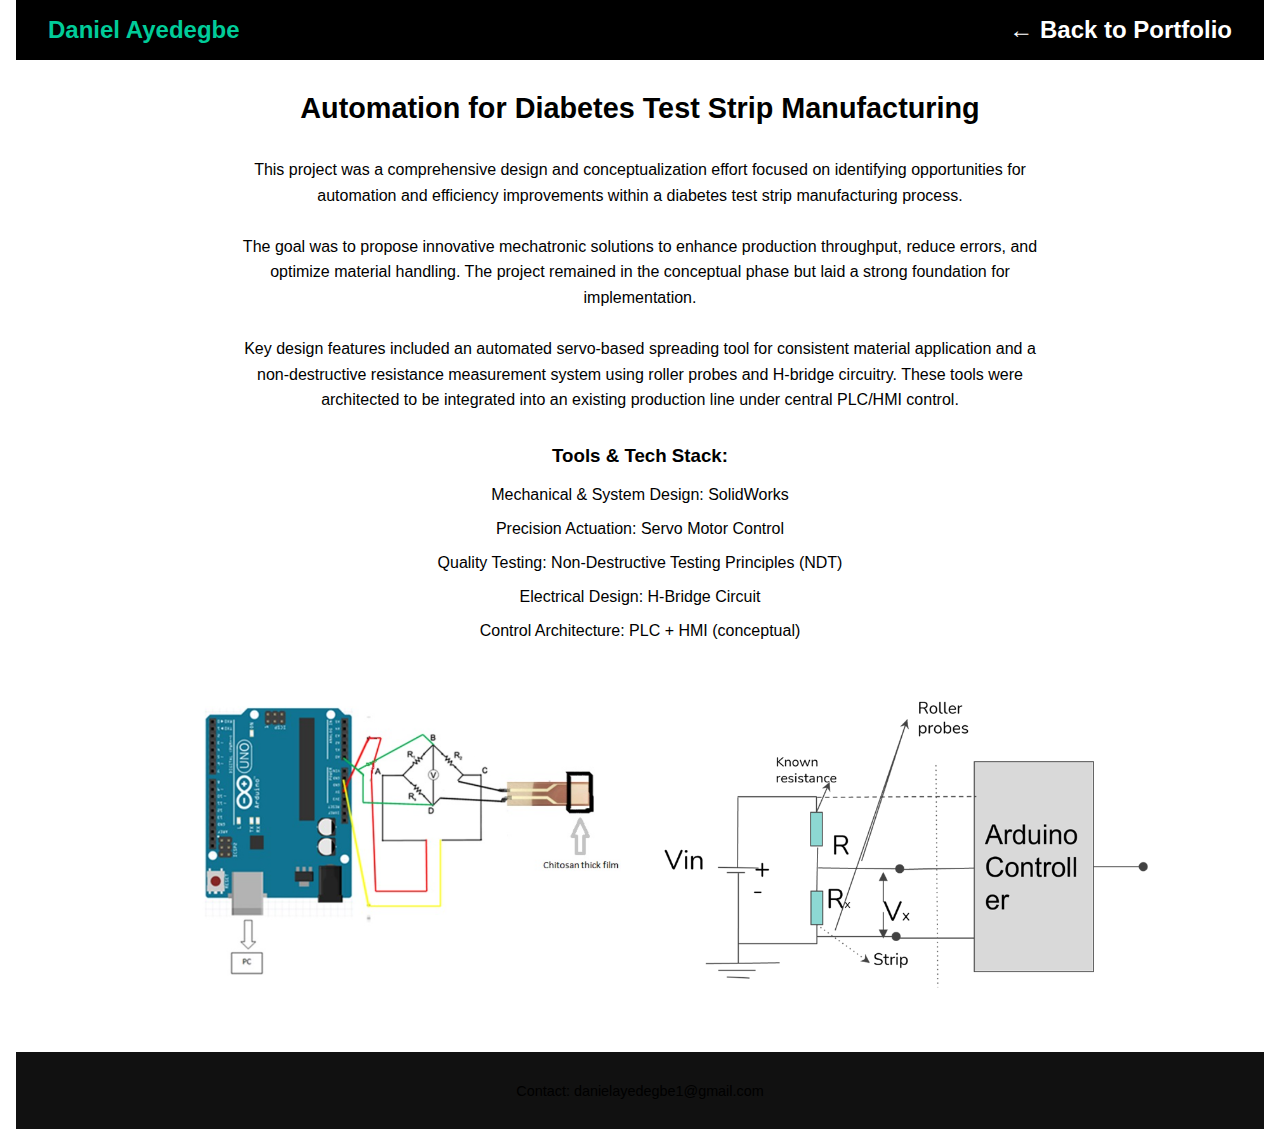
<file: projects/teststrip.html>
<!DOCTYPE html>
<html lang="en">
<head>
  <meta charset="UTF-8" />
  <meta name="viewport" content="width=device-width, initial-scale=1.0"/>
  <title>Diabetes Strip Automation | Daniel Ayedegbe</title>
  <link rel="stylesheet" href="../static/style.css" />
  <style>
    .centered-text {
      text-align: center;
      max-width: 850px;
      margin: 2rem auto;
      padding: 0 1rem;
      line-height: 1.6;
      color: black;
    }

    .section-title {
      text-align: center;
      color: black;
      font-size: 1.8rem;
      margin-top: 2rem;
    }

    .tech-stack {
      text-align: center;
      margin-top: 2rem;
      color: black;
    }

    .project-media {
      display: flex;
      flex-wrap: wrap;
      justify-content: center;
      gap: 1rem;
      padding: 2rem;
    }

    .project-media img {
      width: 100%;
      max-width: 500px;
      border-radius: 8px;
      box-shadow: 0 0 10px rgba(255,255,255,0.05);
    }
     footer {
      background-color: #111;
      color: black;
      text-align: center;
      padding: 1rem 0;
      position: relative;
      bottom: 0;
      width: 100%;
      margin-top: 2rem;
    }
  </style>
</head>
<body>

<header>
  <h2 class="logo" style="margin: 0; color: #00cc99;">Daniel Ayedegbe</h2>
  <h2 class="logo"><a href="../index.html" style="color:white; text-decoration:none;">← Back to Portfolio</a></h2>
</header>

<h1 class="section-title">Automation for Diabetes Test Strip Manufacturing</h1>

<div class="centered-text">
  This project was a comprehensive design and conceptualization effort focused on identifying opportunities for automation and efficiency improvements within a diabetes test strip manufacturing process.

  <br><br>
  The goal was to propose innovative mechatronic solutions to enhance production throughput, reduce errors, and optimize material handling. The project remained in the conceptual phase but laid a strong foundation for implementation.

  <br><br>
  Key design features included an automated servo-based spreading tool for consistent material application and a non-destructive resistance measurement system using roller probes and H-bridge circuitry. These tools were architected to be integrated into an existing production line under central PLC/HMI control.
</div>

<div class="tech-stack">
  <h3>Tools & Tech Stack:</h3>
  <p>Mechanical & System Design: SolidWorks</p>
  <p>Precision Actuation: Servo Motor Control</p>
  <p>Quality Testing: Non-Destructive Testing Principles (NDT)</p>
  <p>Electrical Design: H-Bridge Circuit</p>
  <p>Control Architecture: PLC + HMI (conceptual)</p>
</div>

<div class="project-media">
  <img src="../static/Resistance measure.png" alt="Conceptual Schematic or CAD for Strip Processing System">
    <img src="../static/voltage divider.png" alt="Conceptual Schematic or CAD for Strip Processing System">
</div>

<footer>
  <p>Contact: danielayedegbe1@gmail.com</p>
</footer>

</body>
</html>
</file>
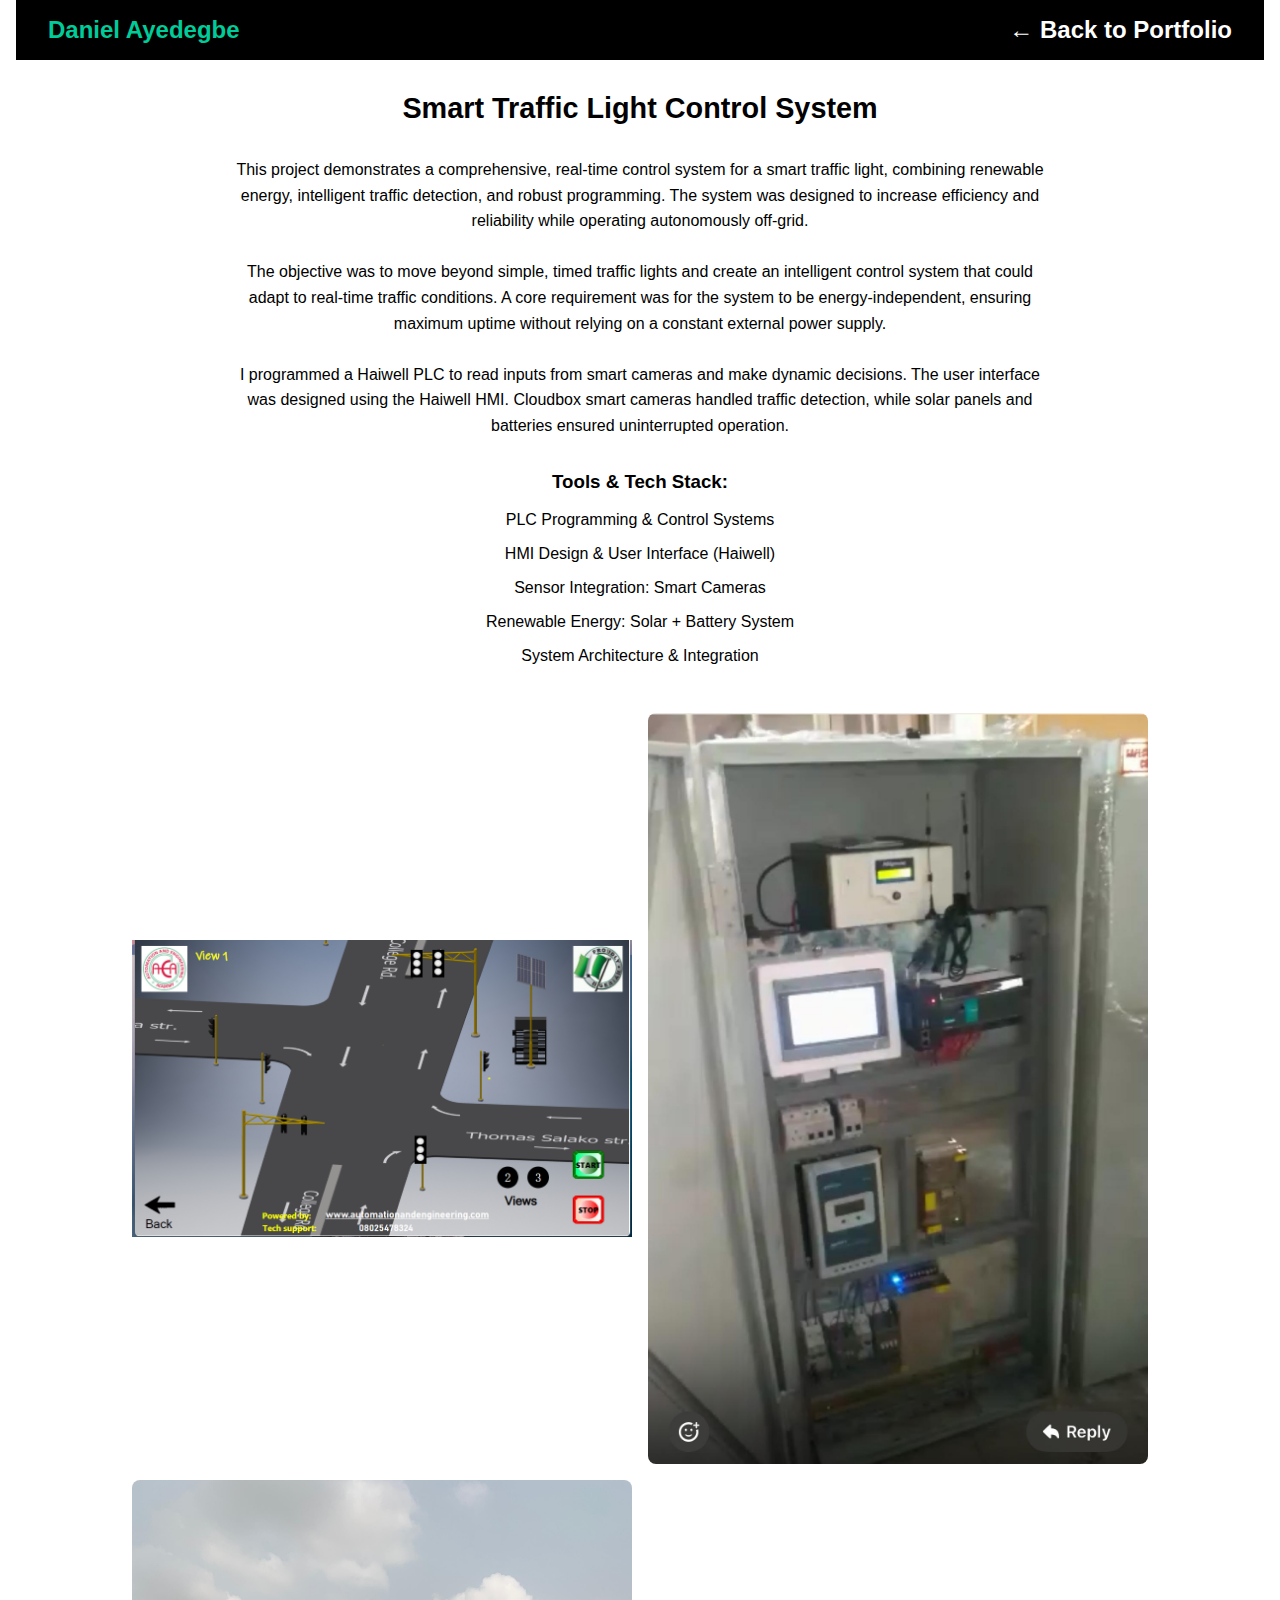
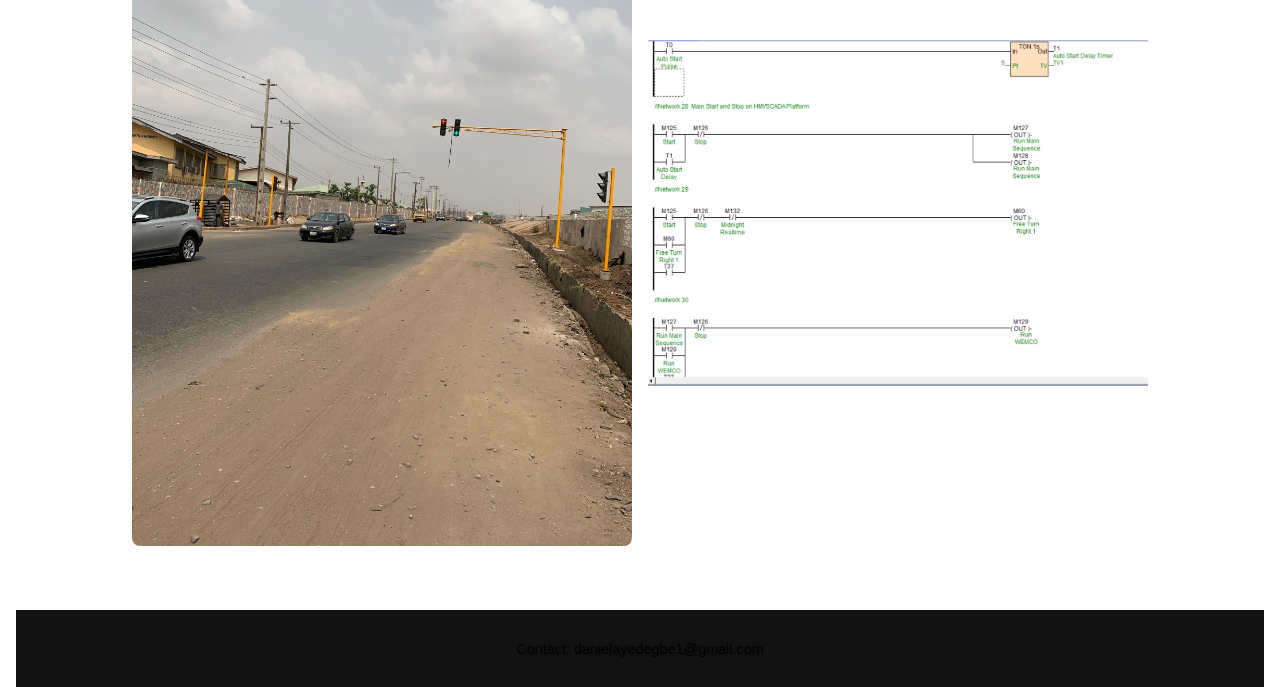
<file: projects/traffic.html>
<!DOCTYPE html>
<html lang="en">
<head>
  <meta charset="UTF-8" />
  <meta name="viewport" content="width=device-width, initial-scale=1.0"/>
  <title>Smart Traffic Light | Daniel Ayedegbe</title>
  <link rel="stylesheet" href="/static/style.css" />
  <style>
    .centered-text {
      text-align: center;
      max-width: 850px;
      margin: 2rem auto;
      padding: 0 1rem;
      line-height: 1.6;
      color: black;
    }

    .section-title {
      text-align: center;
      color: black;
      font-size: 1.8rem;
      margin-top: 2rem;
    }

    .tech-stack {
      text-align: center;
      margin-top: 2rem;
      color: black;
    }

    .project-media {
      display: flex;
      flex-wrap: wrap;
      justify-content: center;
      gap: 1rem;
      padding: 2rem;
    }

    .project-media img {
      width: 100%;
      max-width: 500px;
      border-radius: 8px;
      box-shadow: 0 0 10px rgba(255,255,255,0.05);
    }
     footer {
      background-color: #111;
      color: black;
      text-align: center;
      padding: 1rem 0;
      position: relative;
      bottom: 0;
      width: 100%;
      margin-top: 2rem;
    }
  </style>
</head>
<body>

<header>
  <h2 class="logo" style="margin: 0; color: #00cc99;">Daniel Ayedegbe</h2>
  <h2 class="logo"><a href="../index.html" style="color:white; text-decoration:none;">← Back to Portfolio</a></h2>
</header>

<h1 class="section-title">Smart Traffic Light Control System</h1>

<div class="centered-text">
  This project demonstrates a comprehensive, real-time control system for a smart traffic light, combining renewable energy, intelligent traffic detection, and robust programming. The system was designed to increase efficiency and reliability while operating autonomously off-grid.

  <br><br>
  The objective was to move beyond simple, timed traffic lights and create an intelligent control system that could adapt to real-time traffic conditions. A core requirement was for the system to be energy-independent, ensuring maximum uptime without relying on a constant external power supply.

  <br><br>
  I programmed a Haiwell PLC to read inputs from smart cameras and make dynamic decisions. The user interface was designed using the Haiwell HMI. Cloudbox smart cameras handled traffic detection, while solar panels and batteries ensured uninterrupted operation.
</div>

<div class="tech-stack">
  <h3>Tools & Tech Stack:</h3>
  <p>PLC Programming & Control Systems</p>
  <p>HMI Design & User Interface (Haiwell)</p>
  <p>Sensor Integration: Smart Cameras</p>
  <p>Renewable Energy: Solar + Battery System</p>
  <p>System Architecture & Integration</p>
</div>

<div class="project-media">
  <img src="../static/HMI junction.png" alt="HMI Simulation">
  <img src="../static/Traffic Light Panell.jpeg" alt="Traffic Light Panel">
  <img src="../static/installed lights.jpeg" alt="Installed Smart Traffic Lights">
    <img src="../static/plc.png" alt="Installed Smart Traffic Lights">
</div>

<footer>
  <p>Contact: danielayedegbe1@gmail.com</p>
</footer>

</body>
</html>
</file>
<file: style.css>
/* Reset + Base */
body {
  margin: 0;
  font-family: 'Segoe UI', sans-serif;
  background-color: #111;
  color: #eee;
}

/* Header */
header {
  background-color: #000;
  padding: 1rem 2rem;
  display: flex;
  justify-content: space-between;
  align-items: center;
  position: sticky;
  top: 0;
  z-index: 1000;
  flex-wrap: wrap;
}

.logo {
  margin: 0;
  color: white;
}

nav a {
  margin-left: 2rem;
  color: #ccc;
  text-decoration: none;
  font-weight: 500;
  transition: color 0.3s;
}

nav a:hover {
  color: #fff;
}

/* Hero Section */
.hero {
  text-align: center;
  padding: 6rem 2rem;
}

.hero h1 {
  font-size: 2.5rem;
  color: white;
}

.hero p {
  font-size: 1.2rem;
  max-width: 700px;
  margin: 1rem auto;
  line-height: 1.6;
  color: #ccc;
}

/* Projects Section */
.projects {
  display: grid;
  grid-template-columns: repeat(auto-fit, minmax(300px, 1fr));
  gap: 2rem;
  padding: 2rem;
}

.project {
  background-color: #1a1a1a;
  border-radius: 8px;
  overflow: hidden;
  box-shadow: 0 0 10px rgba(255, 255, 255, 0.05);
  display: flex;
  flex-direction: column;
}

.project img {
  width: 100%;
  height: auto;
  aspect-ratio: 16 / 9;
  object-fit: cover;
  display: block;
}

/* If you want images to always fully show even if oddly shaped: */
/*
.project img {
  object-fit: contain;
  background: #222;
}
*/

.project-details {
  padding: 1rem;
}

.project-details h3 {
  margin: 0;
  color: #fff;
}

.project-details p {
  color: #bbb;
  font-size: 0.9rem;
}

/* About */
.about {
  padding: 2rem;
  max-width: 800px;
  margin: auto;
  text-align: center;
}

/* Footer */
footer {
  text-align: center;
  padding: 2rem;
  font-size: 0.9rem;
  color: #555;
}
</file>
<file: static/style.css>
/* Reset + Base */
html {
    box-sizing: border-box; /* Ensures padding and border are included in the element's total width and height */
}
*, *::before, *::after {
    box-sizing: inherit; /* Inherit box-sizing for all elements */
}
body {
  margin: 0 auto; /* Centers the entire body horizontally */
  padding: 0 1rem; /* Added 1rem padding on left/right for global spacing */
  font-family: 'Inter', sans-serif; /* Set Inter font here globally */
  /* Ensure body takes full width and minimum height */
  width: 100%;
  min-height: 100vh;
  color: black
  background-color: white
  /* Tailwind classes for bg/text color are applied directly to body in index.html, so no need for custom CSS here unless overriding */
  /* The @apply was a comment, but ensuring no invalid syntax exists */
}

/* Header */
header {
  background-color: #000;
  padding: 1rem 2rem;
  display: flex;
  justify-content: space-between;
  align-items: center;
  position: sticky;
  top: 0;
  z-index: 1000;
  flex-wrap: wrap;
  width: 100%; /* Ensure header spans full width relative to body's content area */
}

.logo {
  margin: 0;
  color: #00cc99;
}

nav a {
  margin-left: 2rem;
  color: #00cc99;
  text-decoration: none;
  font-weight: 500;
  transition: color 0.3s;
}

nav a:hover {
  color: #00ffcc;
}

/* Hero Section */
.hero {
  text-align: center;
  padding: 6rem 2rem;
  width: 100%; /* Ensure hero section spans full width relative to body's content area */
}

.hero h1 {
  font-size: 2.5rem;
  color: #00cc99;
}

.hero p {
  font-size: 1.2rem;
  max-width: 700px;
  margin: 1rem auto;
  line-height: 1.6;
  color: #ccc;
}

/* Projects Section (Main Portfolio Page - Grid of Project Cards) */
.projects {
  display: grid;
  grid-template-columns: repeat(auto-fit, minmax(300px, 1fr));
  gap: 2rem;
  padding: 2rem;
  width: 100%; /* Ensure projects section spans full width relative to body's content area */
}

.project {
  background-color: #aaa;
  border-radius: 8px;
  overflow: hidden;
  box-shadow: 0 0 10px rgba(0, 204, 153, 0.05);
  display: flex;
  flex-direction: column;
}

.project img {
  width: 100%;
  height: auto;
  aspect-ratio: 16 / 9;
  object-fit: cover;
  display: block;
}

.project-details {
  padding: 1rem;
}

.project-details h3 {
  margin: 0;
  color: #aaa;
}

.project-details p {
  color: #bbb;
  font-size: 0.9rem;
}

/* About Section */
.about {
  padding: 2rem;
  max-width: 800px;
  margin: auto;
  text-align: center;
  width: 100%; /* Ensure about section spans full width relative to body's content area */
}

/* Footer (General) */
footer {
  text-align: center;
  padding: 2rem;
  font-size: 0.9rem;
  color: #00cc99;
  width: 100%; /* Ensure footer spans full width relative to body's content area */
}

/* CV Button */
.cv-button {
  display: inline-block;
  margin-top: 1.5rem;
  padding: 0.75rem 1.5rem;
  background-color: #00cc99;
  color: #111;
  font-weight: bold;
  text-decoration: none;
  border-radius: 6px;
  transition: background 0.3s ease;
}

.cv-button:hover {
  background-color: #00b386;
}

/* Skills Section */
.skills-section {
  padding: 3rem 2rem;
  background-color: #0d0d0d;
  text-align: center;
  width: 100%; /* Ensure skills section spans full width relative to body's content area */
}

.skills-section h2 {
  color: #00cc99;
  font-size: 2rem;
  margin-bottom: 2rem;
}

.skills-grid {
  display: grid;
  grid-template-columns: repeat(auto-fit, minmax(180px, 1fr));
  gap: 2rem;
  max-width: 1000px;
  margin: 0 auto;
}

.skill-card {
  background-color: #1a1a1a;
  border-radius: 10px;
  padding: 1.5rem 1rem;
  box-shadow: 0 0 10px rgba(0, 204, 153, 0.05);
  transition: transform 0.3s;
}

.skill-card:hover {
  transform: translateY(-5px);
}

.skill-card img {
  width: 40px;
  height: 40px;
  margin-bottom: 1rem;
  filter: brightness(1.2);
}

.skill-card p {
  color: #ccc;
  font-size: 0.95rem;
  margin: 0;
}

/* Contact Section */
.contact-section {
  padding: 4rem 2rem;
  background-color: #111;
  text-align: center;
  width: 100%; /* Ensure contact section spans full width relative to body's content area */
}

.contact-section h2 {
  color: #00cc99;
  font-size: 2rem;
  margin-bottom: 1rem;
}

.contact-section p {
  color: #ccc;
  max-width: 700px;
  margin: 0 auto 2rem auto;
  font-size: 1.05rem;
}

/* Email Box */
.email-box a {
  display: inline-block;
  background-color: #1a1a1a;
  color: #00cc99;
  font-size: 1.1rem;
  padding: 1rem 2rem;
  border-radius: 6px;
  text-decoration: none;
  font-weight: bold;
  box-shadow: 0 0 10px rgba(0, 204, 153, 0.15);
  transition: background 0.3s ease;
}

.email-box a:hover {
  background-color: #00cc99;
  color: #111;
}

/* Styles for Project Detail Pages (e.g., dispenser.html, rover.html, smart-home.html) */
/* These were previously inline in some project HTML files and are now centralized here */

.centered-text {
  text-align: center;
  max-width: 850px; /* Limits width for readability */
  margin: 2rem auto; /* Centers the block */
  padding: 0 1rem; /* Adds padding on small screens */
  line-height: 1.6;
  color: #ccc;
}

.section-title {
  text-align: center;
  color: white;
  font-size: 1.8rem;
  margin-top: 2rem;
}

.tech-stack {
  text-align: center;
  margin-top: 2rem;
  color: #aaa;
}

.project-media {
  display: flex;
  flex-wrap: wrap; /* Allows items to wrap onto new lines */
  justify-content: center; /* Centers items horizontally */
  gap: 1rem; /* Space between items */
  padding: 2rem;
}

.project-media img,
.project-media video {
  width: 100%; /* Default to full width on small screens */
  height: auto; /* Maintain aspect ratio */
  border-radius: 8px;
  box-shadow: 0 0 10px rgba(0, 204, 153, 0.2);
  object-fit: contain; /* Ensures content is fully visible */
  max-width: 100%; /* Safety to prevent overflow */

  /* Responsive Widths for larger screens using media queries */
  /* This creates a fluid grid: stacks on tiny, 2 columns on small, 3 on medium, 4 on large */
  @media (min-width: 640px) { /* sm breakpoint */
    width: calc(50% - 0.5rem); /* 2 columns, accounting for gap */
  }
  @media (min-width: 768px) { /* md breakpoint */
    width: calc(33.333% - 0.666rem); /* 3 columns, accounting for gap */
  }
  @media (min-width: 1024px) { /* lg breakpoint */
    width: calc(25% - 0.75rem); /* 4 columns, accounting for gap */
  }
}
</file>
